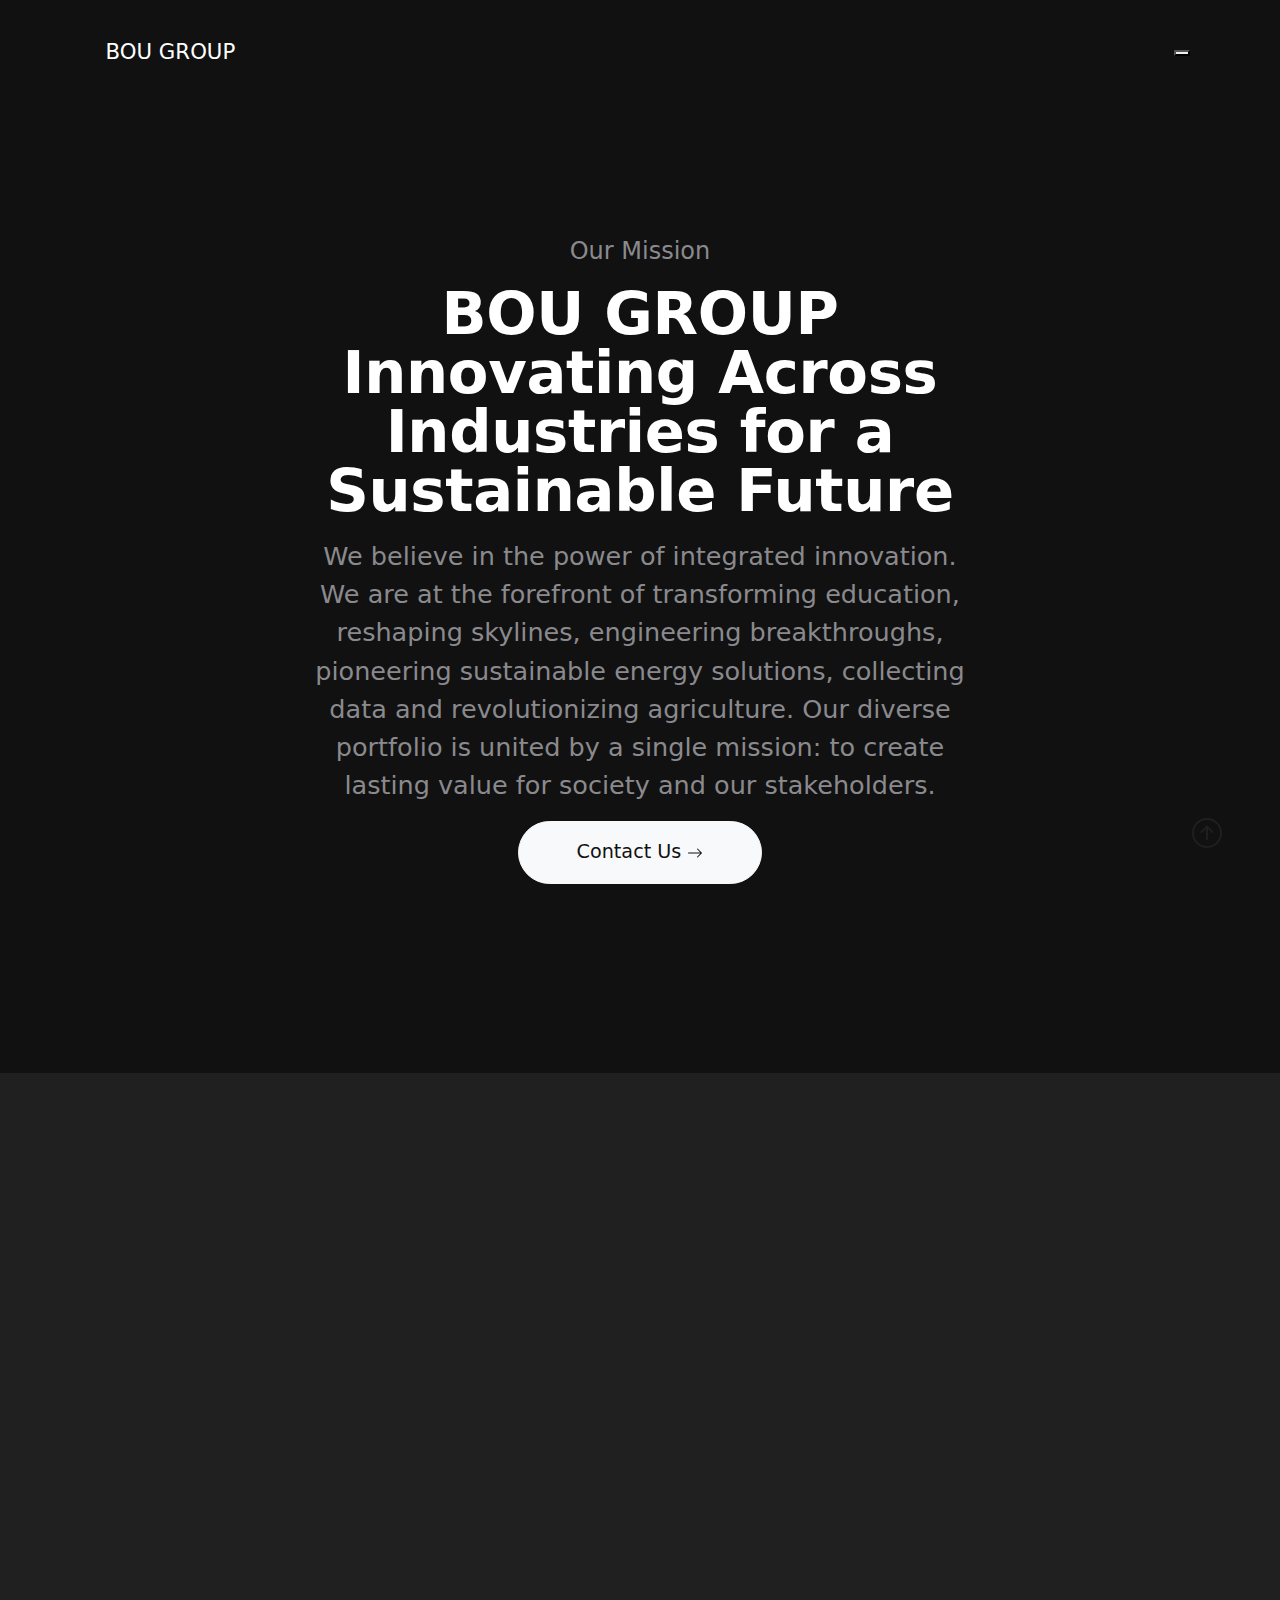
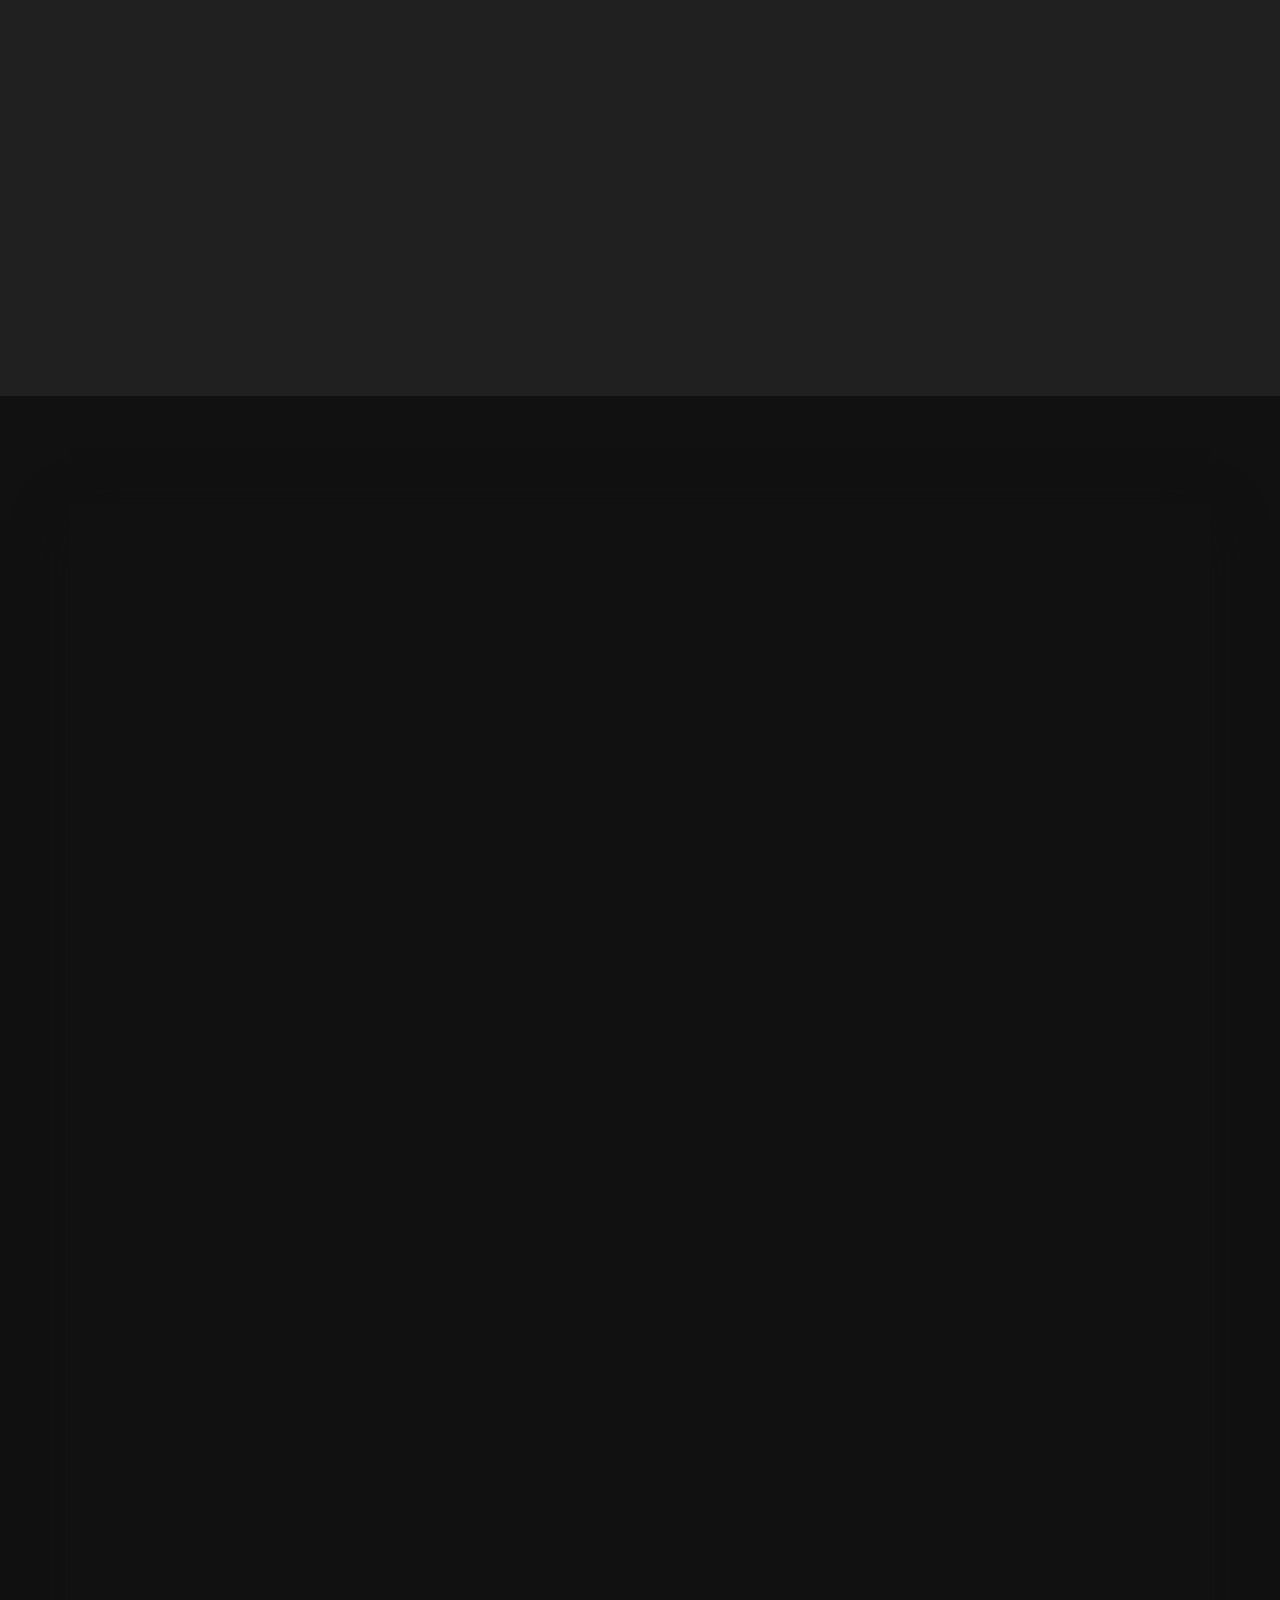
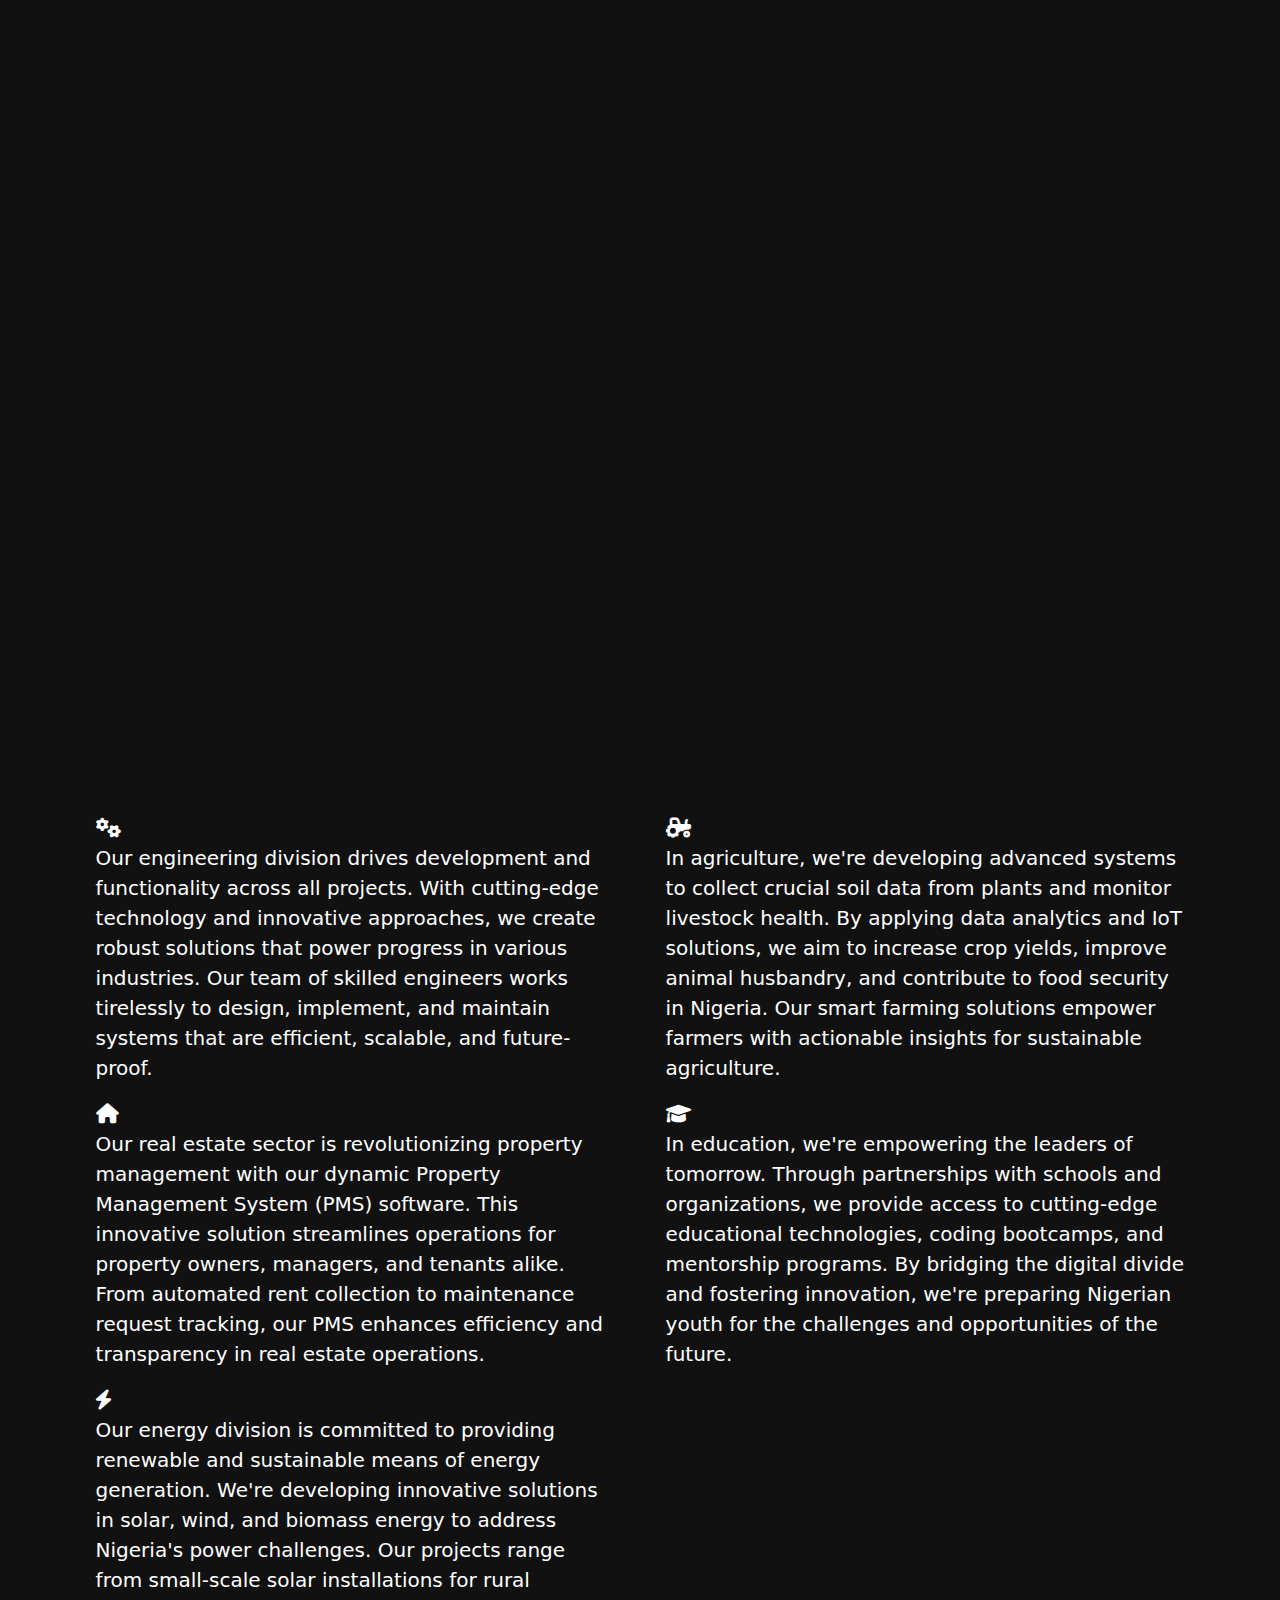
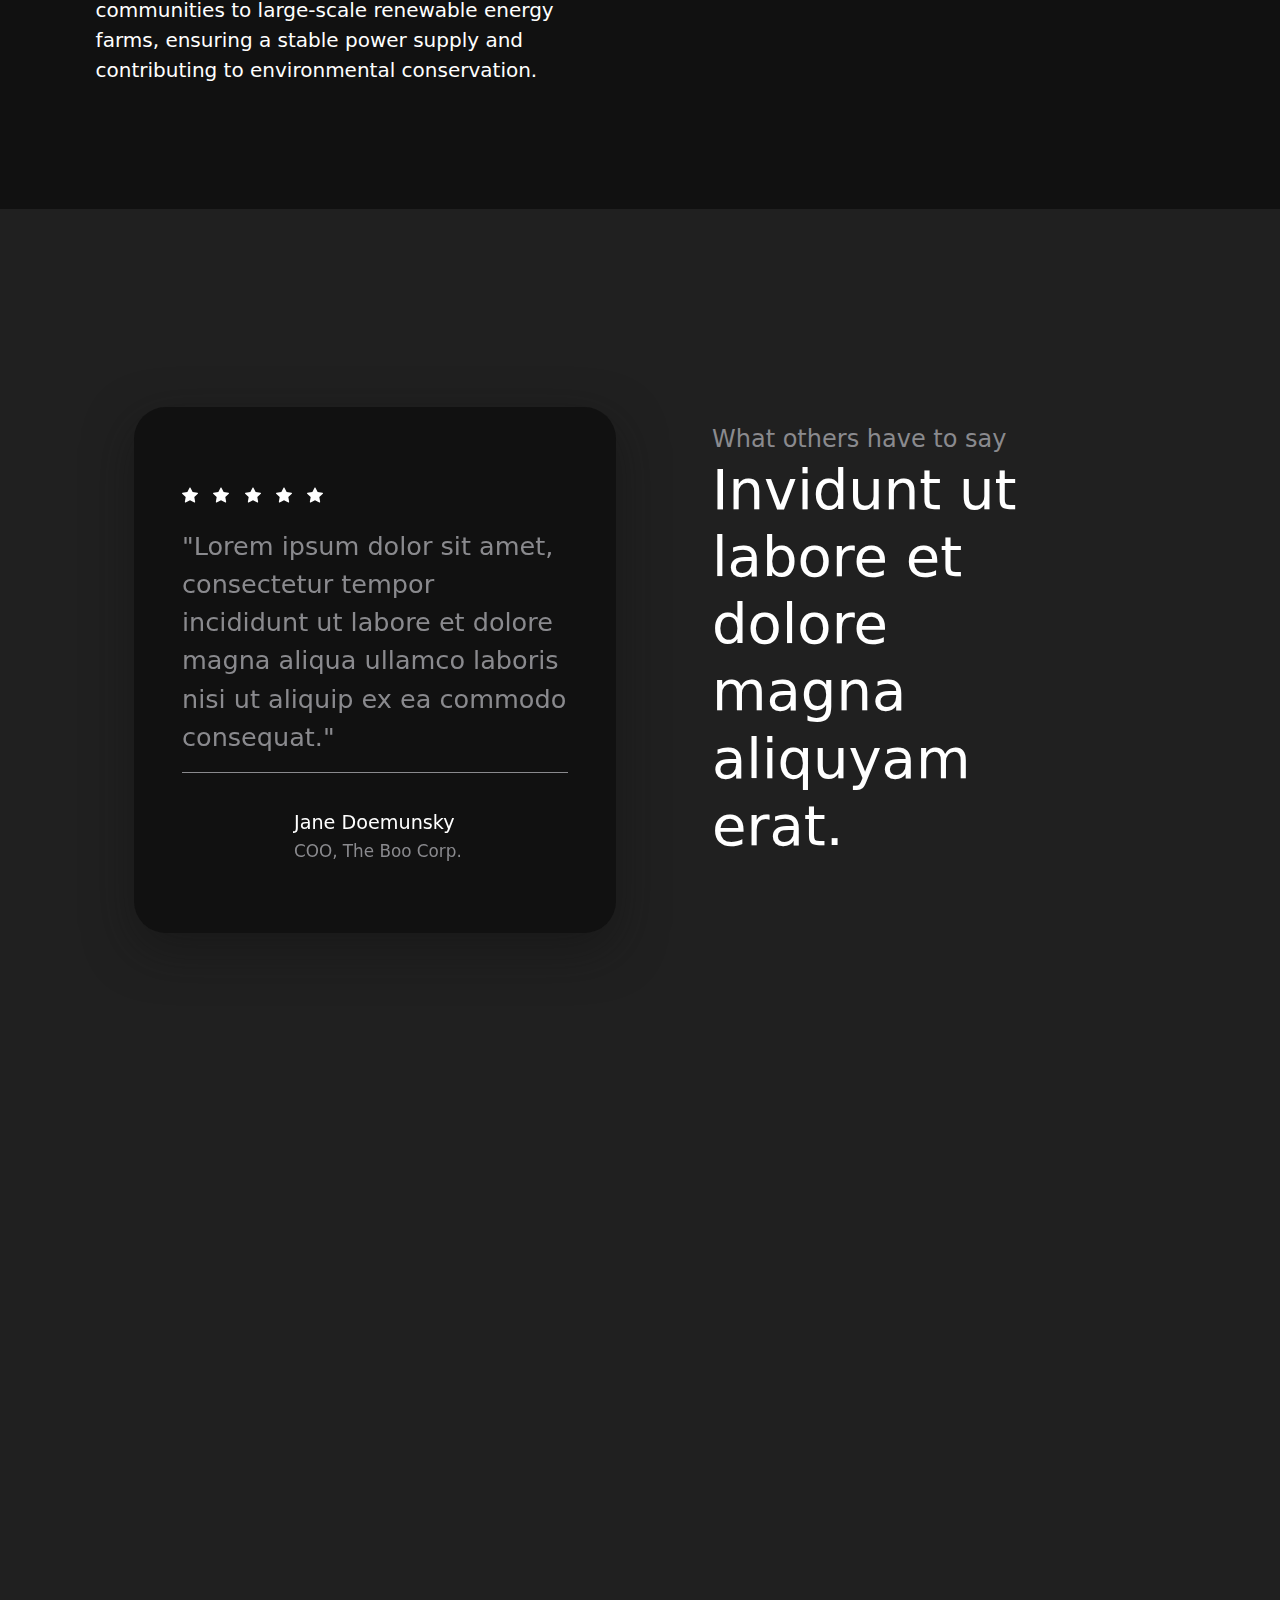
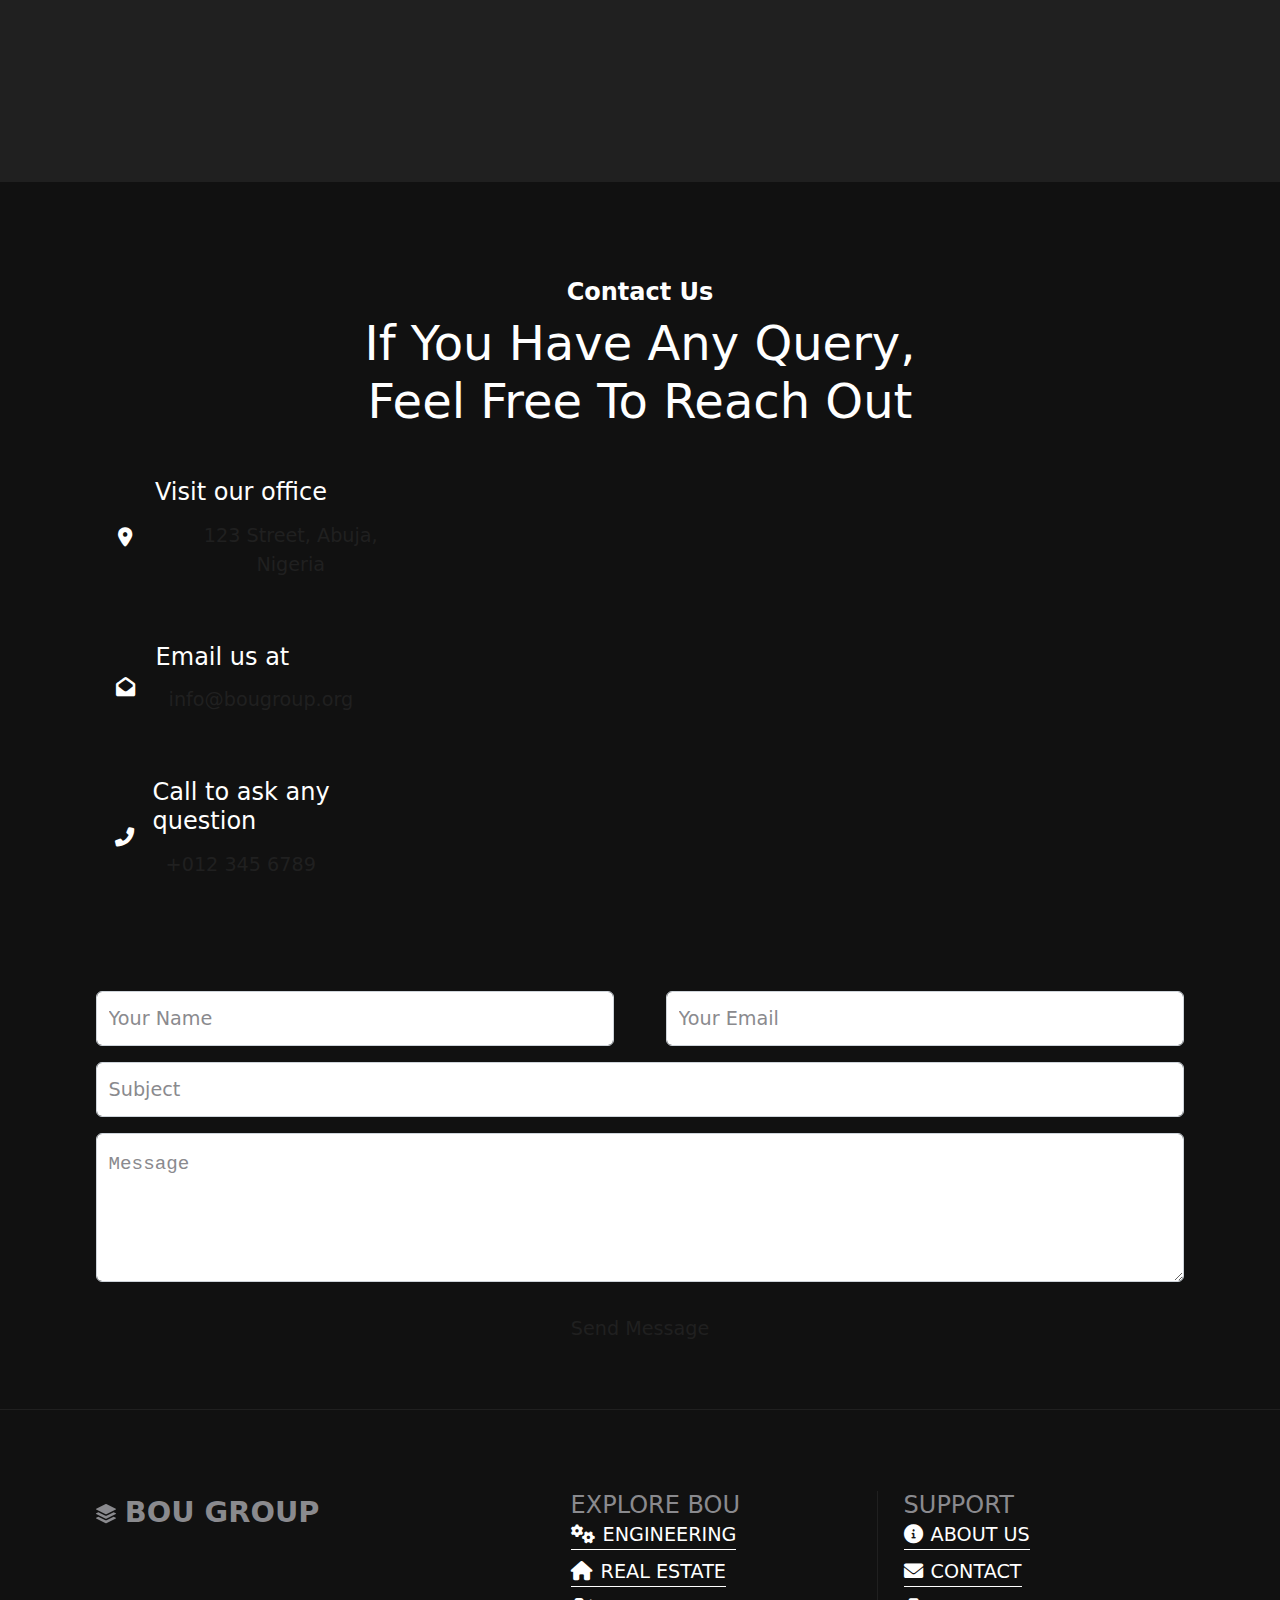
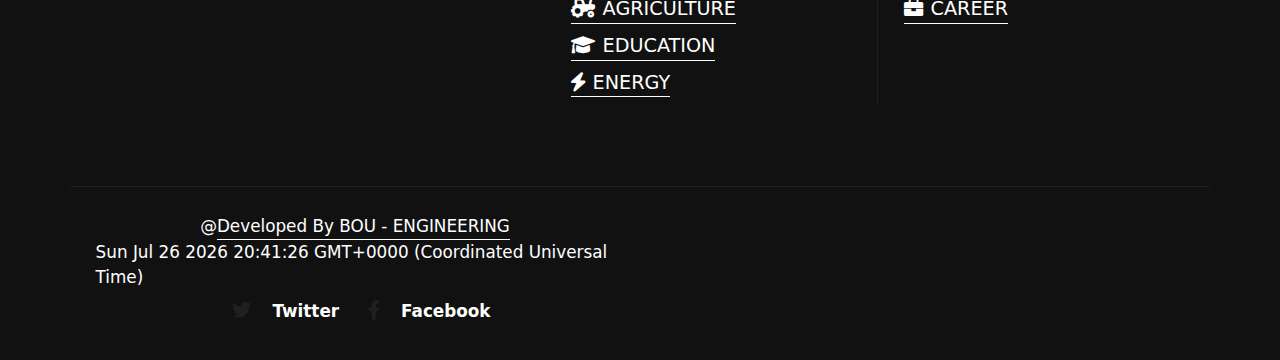
<file: index.html>
<!DOCTYPE html><html class="h-100" lang="en"><head>
  <meta charset="utf-8"/>
  <meta name="viewport" content="width=device-width,initial-scale=1,shrink-to-fit=no"/>
  <link rel="apple-touch-icon" sizes="180x180" href="assets/img/apple-touch-icon.png"/>
  <link rel="icon" type="image/png" sizes="32x32" href="assets/img/favicon-32x32.png"/>
  <link rel="icon" type="image/png" sizes="16x16" href="assets/img/favicon-16x16.png"/>
  <link rel="icon" type="image/png" sizes="96x96" href="assets/img/favicon.png"/>
  <meta name="HandheldFriendly" content="true"/>
  <title>BOU GROUP: African Leader in Innovation and Technology</title>
  <!-- Owl Carousel CSS -->

  <link rel="stylesheet" href="https://cdnjs.cloudflare.com/ajax/libs/font-awesome/6.0.0-beta3/css/all.min.css"/>
  <link rel="stylesheet" href="assets/css/vendor/theme.min.css"/>
  <link href="https://cdn.jsdelivr.net/npm/bootstrap@5.0.2/dist/css/bootstrap.min.css" rel="stylesheet" integrity="sha384-EVSTQN3/azprG1Anm3QDgpJLIm9Nao0Yz1ztcQTwFspd3yD65VohhpuuCOmLASjC" crossorigin="anonymous"/>
  
<link rel="stylesheet" href="assets/css/index.css"/>
  </head>

<body id="bougroup" class="bg-black text-white mt-0" data-bs-spy="scroll" data-bs-target="#navScroll">

<div id="app-info"></div>
<div class="page">

<nav id="navScroll" class="navbar navbar-expand-lg bg-body-tertiary navbar-dark bg-black fixed-top px-vw-5" aria-label="BOU-GROUP navbar">
  <div class="container-fluid nav-item">
    <!-- https://bernardiho10.github.io/bougroup/  BOU GROUP GIT PAGES -->
    <a class="navbar-brand nav-link active" href="">BOU GROUP</a>
    <button class="navbar-toggler collapsed" type="button" data-bs-toggle="collapse" data-bs-target="#navBou" aria-controls="navBou" aria-expanded="false" aria-label="Toggle navigation">
      <span class="navbar-toggler-icon"></span>
    </button>

    <div class="navbar-collapse collapse" id="navBou">
      <ul class="navbar-nav me-auto mb-2 mb-lg-0" style="margin-left: auto; margin-right: 0 !important;">
        <li class="nav-item">
          <a class="nav-link" href="https://bernardiho10.github.io/bou_engr/" aria-label="Engineering">ENGINEERING</a>
        </li>

        <li class="nav-item">
          <a class="nav-link" href="https://bernardiho10.github.io/bou_pms/" aria-label="Real Estate">REAL ESTATE</a>
        </li>

        <li class="nav-item">
          <a class="nav-link" href="https://bernardiho10.github.io/bou_agriculture/" aria-label="Agriculture">AGRICULTURE</a>
        </li>
        <li class="nav-item">
          <a class="nav-link" aria-current="page" href="https://bernardiho10.github.io/bou_edu/" aria-label="Education">EDUCATION</a>
        </li>
 
        <li class="nav-item">
          <a class="nav-link" href="https://bernardiho10.github.io/bou_energy/" aria-label="Energy">ENERGY</a>
        </li>
        
        <!-- <li class="nav-item dropdown">
          <a class="nav-link dropdown-toggle" href="#" data-bs-toggle="dropdown" aria-expanded="false">Dropdown</a>
          <ul class="dropdown-menu">
            <li><a class="dropdown-item" href="#">Action</a></li>
            <li><a class="dropdown-item" href="#">Another action</a></li>
            <li><a class="dropdown-item" href="#">Something else here</a></li>
          </ul>
        </li> -->
        
      </ul>
      <!-- For other sub navigations -->
      <!-- <form role="search">
        <input class="form-control" type="search" placeholder="Search" aria-label="Search">
      </form> -->
    </div>
  </div>
</nav>
<main>
      <div class="w-100 overflow-hidden position-relative bg-black text-white" data-aos="fade">
  <div class="position-absolute w-100 h-100 bg-black opacity-75 top-0 start-0"></div>
  <div class="container py-vh-4 position-relative mt-5 px-vw-5 text-center">
  <div class="row d-flex align-items-center justify-content-center py-vh-5">
    <div class="col-12 col-xl-10">
      <span class="h5 text-secondary text-uppercase">Our Mission</span>
      <h1 class="display-huge mt-3 mb-3 lh-1">BOU GROUP <br/>Innovating Across Industries for a Sustainable Future</h1>
    </div>
    <div class="col-12 col-xl-8">
      <p class="lead text-secondary">
        We believe in the power of integrated innovation. We are at the forefront of transforming education, reshaping skylines, engineering breakthroughs, pioneering sustainable energy solutions, collecting data and revolutionizing agriculture. Our diverse portfolio is united by a single mission: to create lasting value for society and our stakeholders.</p>
    </div>
    <div class="col-12 text-center">
      <a href="#contact" class="btn btn-xl btn-light">Contact Us
        <svg xmlns="http://www.w3.org/2000/svg" width="16" height="16" fill="currentColor" class="bi bi-arrow-right" viewBox="0 0 16 16">
  <path fill-rule="evenodd" d="M1 8a.5.5 0 0 1 .5-.5h11.793l-3.147-3.146a.5.5 0 0 1 .708-.708l4 4a.5.5 0 0 1 0 .708l-4 4a.5.5 0 0 1-.708-.708L13.293 8.5H1.5A.5.5 0 0 1 1 8z"></path>
</svg>
</a>
    </div>
  </div>
</div>

</div>

<div class="bg-dark py-vh-5">
  <div class="container">
    <div class="row d-flex align-items-center">
      <div class="col-12 col-lg-7 text-lg-end" data-aos="fade-right">
        <span class="h5 text-secondary">Highlights:</span>
        <h2 class="display-4">Empowering Minds, Shaping Futures</h2>
      </div>
      <div class="col-12 col-lg-5" data-aos="fade-left">
        <h3 class="pt-5">BOU Education Launches AI-Driven Learning Platform</h3>
        <p class="text-secondary">Lorem ipsum dolor sit amet, consetetur sadipscing elitr, sed diam nonumy eirmod tempor invidunt ut labore et dolore magna aliquyam erat, sed diam voluptua.<br/>
          <a href="#" class="link-fancy link-fancy-light me-2">Tell me more</a>
          <svg xmlns="http://www.w3.org/2000/svg" width="24" height="24" fill="currentColor" class="bi bi-arrow-right-circle" viewBox="0 0 16 16">
  <path fill-rule="evenodd" d="M1 8a7 7 0 1 0 14 0A7 7 0 0 0 1 8zm15 0A8 8 0 1 1 0 8a8 8 0 0 1 16 0zM4.5 7.5a.5.5 0 0 0 0 1h5.793l-2.147 2.146a.5.5 0 0 0 .708.708l3-3a.5.5 0 0 0 0-.708l-3-3a.5.5 0 1 0-.708.708L10.293 7.5H4.5z"></path>
</svg>
</p>
        <h3 class="border-top border-secondary pt-5 mt-5">BOU Properties Unveils Carbon-Neutral Skyscraper in Singapore</h3>
        <p class="text-secondary">Lorem ipsum dolor sit amet, consetetur sadipscing elitr, sed diam nonumy eirmod tempor invidunt ut labore et dolore magna aliquyam erat, sed diam voluptua.<br/>
          <a href="#" class="link-fancy link-fancy-light me-2">Tell me more</a>
          <svg xmlns="http://www.w3.org/2000/svg" width="24" height="24" fill="currentColor" class="bi bi-arrow-right-circle" viewBox="0 0 16 16">
  <path fill-rule="evenodd" d="M1 8a7 7 0 1 0 14 0A7 7 0 0 0 1 8zm15 0A8 8 0 1 1 0 8a8 8 0 0 1 16 0zM4.5 7.5a.5.5 0 0 0 0 1h5.793l-2.147 2.146a.5.5 0 0 0 .708.708l3-3a.5.5 0 0 0 0-.708l-3-3a.5.5 0 1 0-.708.708L10.293 7.5H4.5z"></path>
</svg>
</p>
      </div>
    </div>
  </div>
</div>

<div class="bg-black py-vh-5">
  <div class="container bg-black rounded-2 shadow">

    <!-- STAR OF DAVID STARTS -->

    <div class="container">
      <div class="star-container">
        <div class="row row-cols-1 row-cols-md-2 row-cols-lg-3 g-4">
          <!-- Real Estate Card -->
          <div class="col" data-aos="zoom-in-up">
            <div class="card bg-transparent h-100">
              <div class="bg-dark shadow rounded-1 p-0 d-flex flex-column h-100">
                <div class="card-img-top" style="height: 200px; overflow: hidden;">
                  <img src="assets/img/property.jpg" alt="abstract image" class="img-fluid w-100 h-100 object-fit-cover" loading="lazy"/>
                </div>
                <div class="p-5 d-flex flex-column flex-grow-1">
                  <h2>REAL ESTATE</h2>
                  <p class="pb-1 text-secondary flex-grow-1">Lorem ipsum dolor sit amet, consetetur sadipscing elitr, sed diam nonumy eirmod tempor invidunt ut labore et dolore magna aliquyam erat.</p>
                   
                  <!-- Footer -->
                  <div class="accordion-footer mt-3 d-flex justify-content-between align-items-center">
                    <a href="property.html" class="link-fancy link-fancy-light">Learn More About Our Services</a>
                    <svg xmlns="http://www.w3.org/2000/svg" width="24" height="24" fill="currentColor" class="bi bi-arrow-right-circle" viewBox="0 0 16 16">
                      <path fill-rule="evenodd" d="M1 8a7 7 0 1 0 14 0A7 7 0 0 0 1 8zm15 0A8 8 0 1 1 0 8a8 8 0 0 1 16 0zM4.5 7.5a.5.5 0 0 0 0 1h5.793l-2.147 2.146a.5.5 0 0 0 .708.708l3-3a.5.5 0 0 0 0-.708l-3-3a.5.5 0 1 0-.708.708L10.293 7.5H4.5z"></path>
                    </svg>
                  </div>
                </div>
              </div>
            </div>
          </div>
          
          <!-- Engineering Card -->
          <div class="col" data-aos="zoom-in-up">
            <div class="card bg-transparent h-100">
              <div class="bg-dark shadow rounded-2 p-0 d-flex flex-column h-100">
                <div class="card-img-top" style="height: 200px; overflow: hidden;">
                  <img src="assets/img/engineering.jpg" alt="abstract image" class="img-fluid w-100 h-100 object-fit-cover" loading="lazy"/>
                </div>
                <div class="p-5 d-flex flex-column flex-grow-1">
                  <h2>ENGINEERING</h2>
                  <p class="pb-4 text-secondary flex-grow-1">Lorem ipsum dolor sit amet, consetetur sadipscing elitr, sed diam nonumy eirmod tempor invidunt ut labore et dolore magna aliquyam erat.</p>
                  
                  <!-- Footer -->
                  <div class="accordion-footer mt-3 d-flex justify-content-between align-items-center">
                    <a href="engineering.html" class="link-fancy link-fancy-light">Learn More About Our Services</a>
                    <svg xmlns="http://www.w3.org/2000/svg" width="24" height="24" fill="currentColor" class="bi bi-arrow-right-circle" viewBox="0 0 16 16">
                      <path fill-rule="evenodd" d="M1 8a7 7 0 1 0 14 0A7 7 0 0 0 1 8zm15 0A8 8 0 1 1 0 8a8 8 0 0 1 16 0zM4.5 7.5a.5.5 0 0 0 0 1h5.793l-2.147 2.146a.5.5 0 0 0 .708.708l3-3a.5.5 0 0 0 0-.708l-3-3a.5.5 0 1 0-.708.708L10.293 7.5H4.5z"></path>
                    </svg>
                  </div>
                </div>
              </div>
            </div>
          </div>
    
          <!-- Agriculture Card -->
          <div class="col" data-aos="zoom-in-up">
            <div class="card bg-transparent h-100">
              <div class="bg-dark shadow rounded-2 p-0 d-flex flex-column h-100">
                <div class="card-img-top" style="height: 200px; overflow: hidden;">
                  <img src="assets/img/agric.jpg" alt="abstract image" class="img-fluid w-100 h-100 object-fit-cover" loading="lazy"/>
                </div>
                <div class="p-5 d-flex flex-column flex-grow-1">
                  <h2>AGRICULTURE</h2>
                  <p class="pb-4 text-secondary flex-grow-1">Lorem ipsum dolor sit amet, consetetur sadipscing elitr, sed diam nonumy eirmod tempor invidunt ut labore et dolore magna aliquyam erat.</p>
                  <!-- Footer -->
                  <div class="accordion-footer mt-3 d-flex justify-content-between align-items-center">
                    <a href="agriculture.html" class="link-fancy link-fancy-light">Learn More About Our Services</a>
                    <svg xmlns="http://www.w3.org/2000/svg" width="24" height="24" fill="currentColor" class="bi bi-arrow-right-circle" viewBox="0 0 16 16">
                      <path fill-rule="evenodd" d="M1 8a7 7 0 1 0 14 0A7 7 0 0 0 1 8zm15 0A8 8 0 1 1 0 8a8 8 0 0 1 16 0zM4.5 7.5a.5.5 0 0 0 0 1h5.793l-2.147 2.146a.5.5 0 0 0 .708.708l3-3a.5.5 0 0 0 0-.708l-3-3a.5.5 0 1 0-.708.708L10.293 7.5H4.5z"></path>
                    </svg>
                  </div>
                </div>
              </div>
            </div>
          </div>
          
          <!-- Education Card -->
          <div class="col" data-aos="zoom-in-up">
            <div class="card bg-transparent h-100">
              <div class="bg-dark shadow rounded-2 p-0 d-flex flex-column h-100">
                <div class="card-img-top" style="height: 200px; overflow: hidden;">
                  <img src="assets/img/education.jpg" alt="abstract image" class="img-fluid w-100 h-100 object-fit-cover" loading="lazy"/>
                </div>
                <div class="p-5 d-flex flex-column flex-grow-1">
                  <h2>EDUCATION</h2>
                  <p class="pb-4 text-secondary flex-grow-1">Lorem ipsum dolor sit amet, consetetur sadipscing elitr, sed diam nonumy eirmod tempor invidunt ut labore et dolore magna aliquyam erat.</p>
    
                  <!-- Footer -->
                  <div class="accordion-footer mt-3 d-flex justify-content-between align-items-center">
                    <a href="education.html" class="link-fancy link-fancy-light">Learn More About Our Services</a>
                    <svg xmlns="http://www.w3.org/2000/svg" width="24" height="24" fill="currentColor" class="bi bi-arrow-right-circle" viewBox="0 0 16 16">
                      <path fill-rule="evenodd" d="M1 8a7 7 0 1 0 14 0A7 7 0 0 0 1 8zm15 0A8 8 0 1 1 0 8a8 8 0 0 1 16 0zM4.5 7.5a.5.5 0 0 0 0 1h5.793l-2.147 2.146a.5.5 0 0 0 .708.708l3-3a.5.5 0 0 0 0-.708l-3-3a.5.5 0 1 0-.708.708L10.293 7.5H4.5z"></path>
                    </svg>
                  </div>
                </div>
              </div>
            </div>
          </div>
    
          <!-- Energy Card -->
          <div class="col" data-aos="zoom-in-up">
            <div class="card bg-transparent h-100">
              <div class="bg-dark shadow rounded-2 p-0 d-flex flex-column h-100">
                <div class="card-img-top" style="height: 200px; overflow: hidden;">
                  <img src="assets/img/energy.jpg" alt="abstract image" class="img-fluid w-100 h-100 object-fit-cover" loading="lazy"/>
                </div>
                <div class="p-5 d-flex flex-column flex-grow-1">
                  <h2>ENERGY</h2>
                  <p class="pb-4 text-secondary flex-grow-1">Lorem ipsum dolor sit amet, consetetur sadipscing elitr, sed diam nonumy eirmod tempor invidunt ut labore et dolore magna aliquyam erat.</p>
                  
                  <!-- Footer -->
                  <div class="accordion-footer mt-3 d-flex justify-content-between align-items-center">
                    <a href="energy.html" class="link-fancy link-fancy-light">Learn More About Our Services</a>
                    <svg xmlns="http://www.w3.org/2000/svg" width="24" height="24" fill="currentColor" class="bi bi-arrow-right-circle" viewBox="0 0 16 16">
                      <path fill-rule="evenodd" d="M1 8a7 7 0 1 0 14 0A7 7 0 0 0 1 8zm15 0A8 8 0 1 1 0 8a8 8 0 0 1 16 0zM4.5 7.5a.5.5 0 0 0 0 1h5.793l-2.147 2.146a.5.5 0 0 0 .708.708l3-3a.5.5 0 0 0 0-.708l-3-3a.5.5 0 1 0-.708.708L10.293 7.5H4.5z"></path>
                    </svg>
                  </div>
                </div>
              </div>
            </div>
          </div>
        </div>
      </div>
    </div>
    
    <!-- STAR OF DAVIDS ENDS -->

</div>

</div>


<div class="container bg-black py-vh-5">
  <h2 class="text-center text-white mb-5" data-aos="fade-up">
    Innovating Across Industries: Our Multifaceted Approach
  </h2>
  <div class="row">
    <div class="col-lg-6 col-md-12 branch-summary">
      <i class="fas fa-cogs text-white me-2"></i>
        <p>Our engineering division drives development and functionality across all projects. With cutting-edge technology and innovative approaches, we create robust solutions that power progress in various industries. Our team of skilled engineers works tirelessly to design, implement, and maintain systems that are efficient, scalable, and future-proof.</p>
    </div>
    <div class="col-lg-6 col-md-12 branch-summary">
      <i class="fas fa-tractor text-white me-2"></i>
        <p>In agriculture, we&#39;re developing advanced systems to collect crucial soil data from plants and monitor livestock health. By applying data analytics and IoT solutions, we aim to increase crop yields, improve animal husbandry, and contribute to food security in Nigeria. Our smart farming solutions empower farmers with actionable insights for sustainable agriculture.</p>
    </div>
</div>
<div class="row">
    <div class="col-lg-6 col-md-12 branch-summary">
      <i class="fas fa-home text-white me-2"></i>
        <p>Our real estate sector is revolutionizing property management with our dynamic Property Management System (PMS) software. This innovative solution streamlines operations for property owners, managers, and tenants alike. From automated rent collection to maintenance request tracking, our PMS enhances efficiency and transparency in real estate operations.</p>
    </div>
    <div class="col-lg-6 col-md-12 branch-summary">
      <i class="fas fa-graduation-cap text-white me-2"></i>
        <p>In education, we&#39;re empowering the leaders of tomorrow. Through partnerships with schools and organizations, we provide access to cutting-edge educational technologies, coding bootcamps, and mentorship programs. By bridging the digital divide and fostering innovation, we&#39;re preparing Nigerian youth for the challenges and opportunities of the future.</p>
    </div>
</div>
<div class="row">
    <div class="col-lg-6 col-md-12 branch-summary">
      <i class="fas fa-bolt text-white me-2"></i>
        <p>Our energy division is committed to providing renewable and sustainable means of energy generation. We&#39;re developing innovative solutions in solar, wind, and biomass energy to address Nigeria&#39;s power challenges. Our projects range from small-scale solar installations for rural communities to large-scale renewable energy farms, ensuring a stable power supply and contributing to environmental conservation.</p>
    </div>
</div>
</div>

<div class="bg-dark py-vh-5">
  <div class="container px-vw-5">
    <div class="row d-flex gx-5 align-items-center">
      <div class="col-12 col-lg-6">
        <div class="rounded-5 bg-black p-5 shadow aos-init aos-animate" data-aos="zoom-in-right">
          <div class="fs-1">
            <svg xmlns="http://www.w3.org/2000/svg" width="16" height="16" fill="currentColor" class="bi bi-star-fill" viewBox="0 0 16 16">
              <path d="M3.612 15.443c-.386.198-.824-.149-.746-.592l.83-4.73L.173 6.765c-.329-.314-.158-.888.283-.95l4.898-.696L7.538.792c.197-.39.73-.39.927 0l2.184 4.327 4.898.696c.441.062.612.636.282.95l-3.522 3.356.83 4.73c.078.443-.36.79-.746.592L8 13.187l-4.389 2.256z"></path>
            </svg>


            <svg xmlns="http://www.w3.org/2000/svg" width="16" height="16" fill="currentColor" class="bi bi-star-fill" viewBox="0 0 16 16">
              <path d="M3.612 15.443c-.386.198-.824-.149-.746-.592l.83-4.73L.173 6.765c-.329-.314-.158-.888.283-.95l4.898-.696L7.538.792c.197-.39.73-.39.927 0l2.184 4.327 4.898.696c.441.062.612.636.282.95l-3.522 3.356.83 4.73c.078.443-.36.79-.746.592L8 13.187l-4.389 2.256z"></path>
            </svg>


            <svg xmlns="http://www.w3.org/2000/svg" width="16" height="16" fill="currentColor" class="bi bi-star-fill" viewBox="0 0 16 16">
              <path d="M3.612 15.443c-.386.198-.824-.149-.746-.592l.83-4.73L.173 6.765c-.329-.314-.158-.888.283-.95l4.898-.696L7.538.792c.197-.39.73-.39.927 0l2.184 4.327 4.898.696c.441.062.612.636.282.95l-3.522 3.356.83 4.73c.078.443-.36.79-.746.592L8 13.187l-4.389 2.256z"></path>
            </svg>


            <svg xmlns="http://www.w3.org/2000/svg" width="16" height="16" fill="currentColor" class="bi bi-star-fill" viewBox="0 0 16 16">
              <path d="M3.612 15.443c-.386.198-.824-.149-.746-.592l.83-4.73L.173 6.765c-.329-.314-.158-.888.283-.95l4.898-.696L7.538.792c.197-.39.73-.39.927 0l2.184 4.327 4.898.696c.441.062.612.636.282.95l-3.522 3.356.83 4.73c.078.443-.36.79-.746.592L8 13.187l-4.389 2.256z"></path>
            </svg>


            <svg xmlns="http://www.w3.org/2000/svg" width="16" height="16" fill="currentColor" class="bi bi-star-fill" viewBox="0 0 16 16">
              <path d="M3.612 15.443c-.386.198-.824-.149-.746-.592l.83-4.73L.173 6.765c-.329-.314-.158-.888.283-.95l4.898-.696L7.538.792c.197-.39.73-.39.927 0l2.184 4.327 4.898.696c.441.062.612.636.282.95l-3.522 3.356.83 4.73c.078.443-.36.79-.746.592L8 13.187l-4.389 2.256z"></path>
            </svg>


          </div>
          <p class="text-secondary lead">&#34;Lorem ipsum dolor sit amet, consectetur tempor incididunt ut labore et
            dolore magna aliqua ullamco laboris nisi ut aliquip ex ea commodo consequat.&#34;</p>
          <div class="d-flex justify-content-start align-items-center border-top border-secondary pt-3">
            <img src="img/webp/person14.webp" width="96" height="96" class="rounded-circle me-3 aos-init" alt="a nice person" data-aos="fade" loading="lazy"/>
            <div>
              <span class="h6 fw-5">Jane Doemunsky</span><br/>
              <small class="text-secondary">COO, The Boo Corp.</small>
            </div>
          </div>
        </div>
        <div class="rounded-5 bg-black p-5 shadow mt-5 aos-init" data-aos="zoom-in-right">
          <div class="fs-1">
            <svg xmlns="http://www.w3.org/2000/svg" width="16" height="16" fill="currentColor" class="bi bi-star-fill" viewBox="0 0 16 16">
              <path d="M3.612 15.443c-.386.198-.824-.149-.746-.592l.83-4.73L.173 6.765c-.329-.314-.158-.888.283-.95l4.898-.696L7.538.792c.197-.39.73-.39.927 0l2.184 4.327 4.898.696c.441.062.612.636.282.95l-3.522 3.356.83 4.73c.078.443-.36.79-.746.592L8 13.187l-4.389 2.256z"></path>
            </svg>


            <svg xmlns="http://www.w3.org/2000/svg" width="16" height="16" fill="currentColor" class="bi bi-star-fill" viewBox="0 0 16 16">
              <path d="M3.612 15.443c-.386.198-.824-.149-.746-.592l.83-4.73L.173 6.765c-.329-.314-.158-.888.283-.95l4.898-.696L7.538.792c.197-.39.73-.39.927 0l2.184 4.327 4.898.696c.441.062.612.636.282.95l-3.522 3.356.83 4.73c.078.443-.36.79-.746.592L8 13.187l-4.389 2.256z"></path>
            </svg>


            <svg xmlns="http://www.w3.org/2000/svg" width="16" height="16" fill="currentColor" class="bi bi-star-fill" viewBox="0 0 16 16">
              <path d="M3.612 15.443c-.386.198-.824-.149-.746-.592l.83-4.73L.173 6.765c-.329-.314-.158-.888.283-.95l4.898-.696L7.538.792c.197-.39.73-.39.927 0l2.184 4.327 4.898.696c.441.062.612.636.282.95l-3.522 3.356.83 4.73c.078.443-.36.79-.746.592L8 13.187l-4.389 2.256z"></path>
            </svg>


            <svg xmlns="http://www.w3.org/2000/svg" width="16" height="16" fill="currentColor" class="bi bi-star-fill" viewBox="0 0 16 16">
              <path d="M3.612 15.443c-.386.198-.824-.149-.746-.592l.83-4.73L.173 6.765c-.329-.314-.158-.888.283-.95l4.898-.696L7.538.792c.197-.39.73-.39.927 0l2.184 4.327 4.898.696c.441.062.612.636.282.95l-3.522 3.356.83 4.73c.078.443-.36.79-.746.592L8 13.187l-4.389 2.256z"></path>
            </svg>


            <svg xmlns="http://www.w3.org/2000/svg" width="16" height="16" fill="currentColor" class="bi bi-star-half" viewBox="0 0 16 16">
              <path d="M5.354 5.119 7.538.792A.516.516 0 0 1 8 .5c.183 0 .366.097.465.292l2.184 4.327 4.898.696A.537.537 0 0 1 16 6.32a.548.548 0 0 1-.17.445l-3.523 3.356.83 4.73c.078.443-.36.79-.746.592L8 13.187l-4.389 2.256a.52.52 0 0 1-.146.05c-.342.06-.668-.254-.6-.642l.83-4.73L.173 6.765a.55.55 0 0 1-.172-.403.58.58 0 0 1 .085-.302.513.513 0 0 1 .37-.245l4.898-.696zM8 12.027a.5.5 0 0 1 .232.056l3.686 1.894-.694-3.957a.565.565 0 0 1 .162-.505l2.907-2.77-4.052-.576a.525.525 0 0 1-.393-.288L8.001 2.223 8 2.226v9.8z"></path>
            </svg>

          </div>
          <p class="text-secondary lead">&#34;Lorem ipsum dolor sit amet, consectetur tempor incididunt ut labore et
            dolore magna aliqua. Ut enim ad minim veniam. quis nostrud exercitation ullamco laboris nisi ut aliquip
            ex ea commodo consequat.&#34;</p>
          <div class="d-flex justify-content-start align-items-center border-top border-secondary pt-3">
            <img src="img/webp/person13.webp" width="96" height="96" class="rounded-circle me-3 aos-init" alt="a nice person" data-aos="fade" loading="lazy"/>
            <div>
              <span class="h6 fw-5">Jane Doemunsky</span><br/>
              <small class="text-secondary">COO, The Boo Corp.</small>
            </div>
          </div>
        </div>

      </div>
      <div class="col-12 col-lg-6 py-vh-5">
        <div class="p-5 pt-0 aos-init aos-animate" data-aos="fade">
          <span class="h5 text-secondary fw-lighter">What others have to say</span>
          <h2 class="display-4">Invidunt ut labore et dolore magna aliquyam erat.</h2>
        </div>
        <div class="rounded-5 bg-black p-5 shadow mt-5 gradient aos-init" data-aos="zoom-in-left">
          <div class="fs-1">
            <svg xmlns="http://www.w3.org/2000/svg" width="16" height="16" fill="currentColor" class="bi bi-star-fill" viewBox="0 0 16 16">
              <path d="M3.612 15.443c-.386.198-.824-.149-.746-.592l.83-4.73L.173 6.765c-.329-.314-.158-.888.283-.95l4.898-.696L7.538.792c.197-.39.73-.39.927 0l2.184 4.327 4.898.696c.441.062.612.636.282.95l-3.522 3.356.83 4.73c.078.443-.36.79-.746.592L8 13.187l-4.389 2.256z"></path>
            </svg>


            <svg xmlns="http://www.w3.org/2000/svg" width="16" height="16" fill="currentColor" class="bi bi-star-fill" viewBox="0 0 16 16">
              <path d="M3.612 15.443c-.386.198-.824-.149-.746-.592l.83-4.73L.173 6.765c-.329-.314-.158-.888.283-.95l4.898-.696L7.538.792c.197-.39.73-.39.927 0l2.184 4.327 4.898.696c.441.062.612.636.282.95l-3.522 3.356.83 4.73c.078.443-.36.79-.746.592L8 13.187l-4.389 2.256z"></path>
            </svg>


            <svg xmlns="http://www.w3.org/2000/svg" width="16" height="16" fill="currentColor" class="bi bi-star-fill" viewBox="0 0 16 16">
              <path d="M3.612 15.443c-.386.198-.824-.149-.746-.592l.83-4.73L.173 6.765c-.329-.314-.158-.888.283-.95l4.898-.696L7.538.792c.197-.39.73-.39.927 0l2.184 4.327 4.898.696c.441.062.612.636.282.95l-3.522 3.356.83 4.73c.078.443-.36.79-.746.592L8 13.187l-4.389 2.256z"></path>
            </svg>


            <svg xmlns="http://www.w3.org/2000/svg" width="16" height="16" fill="currentColor" class="bi bi-star-fill" viewBox="0 0 16 16">
              <path d="M3.612 15.443c-.386.198-.824-.149-.746-.592l.83-4.73L.173 6.765c-.329-.314-.158-.888.283-.95l4.898-.696L7.538.792c.197-.39.73-.39.927 0l2.184 4.327 4.898.696c.441.062.612.636.282.95l-3.522 3.356.83 4.73c.078.443-.36.79-.746.592L8 13.187l-4.389 2.256z"></path>
            </svg>


            <svg xmlns="http://www.w3.org/2000/svg" width="16" height="16" fill="currentColor" class="bi bi-star-fill" viewBox="0 0 16 16">
              <path d="M3.612 15.443c-.386.198-.824-.149-.746-.592l.83-4.73L.173 6.765c-.329-.314-.158-.888.283-.95l4.898-.696L7.538.792c.197-.39.73-.39.927 0l2.184 4.327 4.898.696c.441.062.612.636.282.95l-3.522 3.356.83 4.73c.078.443-.36.79-.746.592L8 13.187l-4.389 2.256z"></path>
            </svg>


          </div>
          <p class="lead">&#34;Consectetur adipisicing elit, sed do eiusmod tempor incididunt ut labore et dolore magna
            aliqua. Ut enim ad minim veniam, quis nostrud exercitation ullamco laboris nisi ut aliquip ex ea commodo
            consequat.&#34;</p>
          <div class="d-flex justify-content-start align-items-center border-top pt-3">
            <img src="img/webp/person16.webp" width="96" height="96" class="rounded-circle me-3 aos-init" alt="a nice person" data-aos="fade" loading="lazy"/>
            <div>
              <span class="h6 fw-5">Jane Doemunsky</span><br/>
              <small>COO, The Boo Corp.</small>
            </div>
          </div>
        </div>
      </div>
    </div>
  </div>

</div>

</main>


<!-- CONTACT STARTS -->


<div class="container py-5">
	<div class="section-title text-center position-relative pb-3 mb-5 mx-auto" style="max-width: 600px;">
		<h5 id="contact" class="fw-bold text-uppercase mt-5">Contact Us</h5>
		<h1 class="mb-0">If You Have Any Query, Feel Free To Reach Out</h1>
	</div>
	
	<div class="row g-5">
		<div class="col-lg-4">
			<div class="d-flex align-items-center wow mb-5 fadeIn" data-wow-delay="0.8s" style="visibility: visible; animation-delay: 0.8s; animation-name: fadeIn;">
				<div class="bg-white d-flex align-items-center justify-content-center rounded" style="width: 60px; height: 60px;">
					<i class="fa fa-map-marker-alt text-dark"></i>
				</div>
				<div class="ps-4">
					<h5 class="mb-2">Visit our office</h5>
					<h4 class="text-white mb-0"><a href="#" class="btn btn-dark">123 Street, Abuja, Nigeria</a></h4>
				</div>
			</div>
			<div class="d-flex align-items-center wow mb-5 fadeIn" data-wow-delay="0.4s" style="visibility: visible; animation-delay: 0.4s; animation-name: fadeIn;">
				<div class="bg-white d-flex align-items-center justify-content-center rounded" style="width: 60px; height: 60px;">
					<i class="fa fa-envelope-open text-dark"></i>
				</div>
				<div class="ps-4">
					<h5 class="mb-2">Email us at</h5>
					<h4 class="text-white mb-0"><a href="mailto:info@bougroup.org" class="btn btn-dark">info@bougroup.org</a></h4>
				</div>
			</div>
			<div class="d-flex align-items-center wow mb-5 fadeIn" data-wow-delay="0.1s" style="visibility: visible; animation-delay: 0.1s; animation-name: fadeIn;">
				<div class="bg-white d-flex align-items-center justify-content-center rounded" style="width: 60px; height: 60px;">
					<i class="fa fa-phone-alt text-dark"></i>
				</div>
				<div class="ps-4">
					<h5 class="mb-2">Call to ask any question</h5>
					<h4 class="text-white mb-0"><a href="tel:+1234567890" class="btn btn-dark">+012 345 6789</a></h4>
				</div>
			</div>
		</div>
		<div class="col-lg-8 justify-content-center wow slideInUp" data-wow-delay="0.3s" style="visibility: visible; animation-delay: 0.3s; animation-name: slideInUp;">
			<form>
				<div class="row g-3">
					<div class="col-md-6">
						<input type="text" class="form-control border-0 bg-light px-4" placeholder="Your Name" style="height: 55px;"/>
					</div>
					<div class="col-md-6">
						<input type="email" class="form-control border-0 bg-light px-4" placeholder="Your Email" style="height: 55px;"/>
					</div>
					<div class="col-12">
						<input type="text" class="form-control border-0 bg-light px-4" placeholder="Subject" style="height: 55px;"/>
					</div>
					<div class="col-12">
						<textarea class="form-control border-0 bg-light px-4 py-3" rows="4" placeholder="Message"></textarea>
					</div>
					<div class="col-12">
						<button class="border btn btn-dark w-100 py-3" type="submit">Send Message</button>
					</div>
				</div>
			</form>
		</div>
		
	</div>
</div>


<!-- CONTACTS ENDS -->

	
  <!-- FOOTER STARTS -->

<footer class="bg-black border-top border-dark">
  <div class="container py-vh-4 p-3 text-secondary">
    <div class="row">
      <div class="col-12 col-lg-5 text-center text-lg-start">
            <a class="navbar-brand pe-md-4 fs-4 col-12 col-md-auto text-center" href="index.html">
  <svg xmlns="http://www.w3.org/2000/svg" width="20" height="20" fill="currentColor" class="bi bi-stack" viewBox="0 0 16 16">
    <path d="m14.12 10.163 1.715.858c.22.11.22.424 0 .534L8.267 15.34a.598.598 0 0 1-.534 0L.165 11.555a.299.299 0 0 1 0-.534l1.716-.858 5.317 2.659c.505.252 1.1.252 1.604 0l5.317-2.66zM7.733.063a.598.598 0 0 1 .534 0l7.568 3.784a.3.3 0 0 1 0 .535L8.267 8.165a.598.598 0 0 1-.534 0L.165 4.382a.299.299 0 0 1 0-.535L7.733.063z"></path>
    <path d="m14.12 6.576 1.715.858c.22.11.22.424 0 .534l-7.568 3.784a.598.598 0 0 1-.534 0L.165 7.968a.299.299 0 0 1 0-.534l1.716-.858 5.317 2.659c.505.252 1.1.252 1.604 0l5.317-2.659z"></path>
  </svg>
  <span class="mb-5 mt-2 fw-bolder ">BOU GROUP</span>
</a>

      </div>
      <div class="col border-end border-dark">
        <span class="h5 mb-5" style="margin-bottom: 40px !important;">EXPLORE BOU</span>
		<ul class="nav flex-column">
			<li class="nav-item mb-2">
			  <a href="https://bernardiho10.github.io/bou_engr/" class="link-fancy link-fancy-light"><i class="fas fa-cogs text-white me-2"></i>ENGINEERING</a>
			</li>
			<li class="nav-item mb-2">
			  <a href="https://bernardiho10.github.io/bou_pms/" class="link-fancy link-fancy-light"><i class="fas fa-home text-white me-2"></i>REAL ESTATE</a>
			</li>
			<li class="nav-item mb-2">
			  <a href="https://bernardiho10.github.io/bou_agriculture/" class="link-fancy link-fancy-light"><i class="fas fa-tractor text-white me-2"></i>AGRICULTURE</a>
			</li>
			<li class="nav-item mb-2">
			  <a href="https://bernardiho10.github.io/bou_edu/" class="link-fancy link-fancy-light"><i class="fas fa-graduation-cap text-white me-2"></i>EDUCATION</a>
			</li>
		  
			<li class="nav-item mb-2">
			  <a href="https://bernardiho10.github.io/bou_energy/" class="link-fancy link-fancy-light"><i class="fas fa-bolt text-white me-2"></i>ENERGY</a>
			</li>
			
		  </ul>
      </div>
      
      <div class="col border-dark">
                <span class="h5" style="margin-bottom: 40px !important;">SUPPORT</span>
                <ul class="nav flex-column">
                  <li class="nav-item mb-2">
                    <a href="" class="link-fancy link-fancy-light"><i class="fas fa-info-circle text-white me-2"></i>ABOUT US</a>
                  </li>
                  <li class="nav-item mb-2">
                    <a href="#contact" class="link-fancy link-fancy-light"><i class="fas fa-envelope text-white me-2"></i>CONTACT</a>
                  </li>

                  <li class="nav-item mb-2">
                    <a href="career.html" class="link-fancy link-fancy-light"><i class="fas fa-briefcase text-white me-2"></i>CAREER</a>
                  </li>
                </ul>
      </div>
    </div>
  </div>
  <div class="container text-left p-3 small py-vh-2 border-top border-dark">
	<div class="row flex-column flex-lg-row">
	  <div class="col-12 col-lg-6 mb-3 mb-lg-0">
		<div class="d-flex flex-column flex-lg-row align-items-center align-items-lg-start">
		  <div class="d-flex align-items-center mb-2 mb-lg-0 me-lg-3">
			@
			<a href="#bougroup" class="link-fancy link-fancy-light p-2"> Developed By BOU - ENGINEERING </a>
		  </div>
		  <span id="date" class="mt-2 mt-lg-0"></span>
		</div>
	  </div>
	  <div class="col-12 col-lg-6">
		<div class="social d-flex flex-row justify-content-center justify-content-lg-end">
		  <div class="fw-bold d-flex align-items-center me-3">
			<a href="https://twitter.com/your_twitter_handle" class="btn btn-dark me-2">
			  <i class="fab fa-twitter"></i> 
			</a>
			Twitter
		  </div>
		  <div class="fw-bold d-flex align-items-center">
			<a href="https://facebook.com/your_facebook_page" class="btn btn-dark me-2">
			  <i class="fab fa-facebook-f"></i> 
			</a>
			Facebook
		  </div>
		</div>
	  </div>
	</div>
  </div>
</footer>
</div>
<script type="module" src="assets/js/index.js"></script>
<a href="#" class="btn btn-lg btn-dark btn-lg-square rounded back-to-top p-3" style="display: inline;"><svg xmlns="http://www.w3.org/2000/svg" width="30" height="30" fill="currentColor" class="bi bi-arrow-up-circle" viewBox="0 0 16 16">
  <path fill-rule="evenodd" d="M1 8a7 7 0 1 0 14 0A7 7 0 0 0 1 8m15 0A8 8 0 1 1 0 8a8 8 0 0 1 16 0m-7.5 3.5a.5.5 0 0 1-1 0V5.707L5.354 7.854a.5.5 0 1 1-.708-.708l3-3a.5.5 0 0 1 .708 0l3 3a.5.5 0 0 1-.708.708L8.5 5.707z"></path>
</svg></a>

<!-- Scripts starts -->
<script src="assets/js/vendor/bootstrap.bundle.min.js"></script>
<script src="assets/js/vendor/aos.js"></script>
<script>
AOS.init({
 duration: 800, // values from 0 to 3000, with step 50ms
});
</script>
<script>
  let scrollpos = window.scrollY
  const header = document.querySelector(".navbar")
  const header_height = header.offsetHeight

  const add_class_on_scroll = () => header.classList.add("scrolled", "shadow-sm")
  const remove_class_on_scroll = () => header.classList.remove("scrolled", "shadow-sm")
  const date = document.getElementById("date").innerHTML = new Date()

  window.addEventListener('scroll', function() {
    scrollpos = window.scrollY;

    if (scrollpos >= header_height) { add_class_on_scroll() }
    else { remove_class_on_scroll() }

    console.log(scrollpos)
  })
  
</script>

  




</body></html>
</file>
<file: assets/css/index.css>
/* Contact Form */

.g-3, .gy-3 {
    --bs-gutter-y: 1rem;
}

/* Contact form end */
.card {
    display: flex;
    flex-direction: column;
  }
  .card > div {
    flex: 1 0 auto;
  }
  .accordion-footer {
    margin-top: auto;
  }

  .branch-summary{
    font-size: 20px;
  }


.back-to-top {
    position: fixed;
    display: none;
    right: 45px;
    bottom: 45px;
    z-index: 99;
}


/* STYLES FOR COURSEL */

/********** Template CSS **********/


/*** Carousel ***/
.carousel-caption {
    top: 0;
    left: 0;
    right: 0;
    bottom: 0;
    background: rgba(9, 30, 62, .7);
    z-index: 1;
}

@media (max-width: 576px) {
    .carousel-caption h5 {
        font-size: 14px;
        font-weight: 500 !important;
    }

    .carousel-caption h1 {
        font-size: 30px;
        font-weight: 600 !important;
    }
}

.carousel-control-prev,
.carousel-control-next {
    width: 10%;
}

.carousel-control-prev-icon,
.carousel-control-next-icon {
    width: 3rem;
    height: 3rem;
}



/*** Testimonial ***/
.testimonial-carousel .owl-dots {
    margin-top: 15px;
    display: flex;
    align-items: flex-end;
    justify-content: center;
}

.testimonial-carousel .owl-dot {
    position: relative;
    display: inline-block;
    margin: 0 5px;
    width: 15px;
    height: 15px;
    background: #DDDDDD;
    border-radius: 2px;
    transition: .5s;
}

.testimonial-carousel .owl-dot.active {
    width: 30px;
    background: var(--primary);
}

.testimonial-carousel .owl-item.center {
    position: relative;
    z-index: 1;
}

.testimonial-carousel .owl-item .testimonial-item {
    transition: .5s;
}

.testimonial-carousel .owl-item.center .testimonial-item {
    background: #FFFFFF !important;
    box-shadow: 0 0 30px #DDDDDD;
}



/*** Miscellaneous ***/
@media (min-width: 991.98px) {
    .facts {
        position: relative;
        margin-top: -75px;
        z-index: 1;
    }
}


.link-animated a {
    transition: .5s;
}

.link-animated a:hover {
    padding-left: 10px;
}

@media (min-width: 767.98px) {
    .footer-about {
        margin-bottom: -75px;
    }
}


/* styles end */
</file>
<file: assets/css/vendor/theme.min.css>
/*!
   * Bootstrap  v5.2.1 (https://getbootstrap.com/)
   * Copyright 2011-2022 The Bootstrap Authors
   * Copyright 2011-2022 Twitter, Inc.
   * Licensed under MIT (https://github.com/twbs/bootstrap/blob/main/LICENSE)
   */:root{--bs-blue:#1717e5;--bs-indigo:#6610f2;--bs-purple:#6f42c1;--bs-pink:#d63384;--bs-red:#dc3545;--bs-orange:#fd7e14;--bs-yellow:#ffc107;--bs-green:#198754;--bs-teal:#20c997;--bs-cyan:#0dcaf0;--bs-white:#fff;--bs-gray:#8a8a8e;--bs-gray-dark:#343a40;--bs-gray-100:#f8f9fa;--bs-gray-200:#e9ecef;--bs-gray-300:#dee2e6;--bs-gray-400:#ced4da;--bs-gray-500:#adb5bd;--bs-gray-600:#8a8a8e;--bs-gray-700:#495057;--bs-gray-800:#343a40;--bs-gray-900:#202020;--bs-primary:#1717e5;--bs-secondary:#8a8a8e;--bs-success:#198754;--bs-info:#0dcaf0;--bs-warning:#ffc107;--bs-danger:#dc3545;--bs-light:#f8f9fa;--bs-dark:#202020;--bs-primary-rgb:23,23,229;--bs-secondary-rgb:138,138,142;--bs-success-rgb:25,135,84;--bs-info-rgb:13,202,240;--bs-warning-rgb:255,193,7;--bs-danger-rgb:220,53,69;--bs-light-rgb:248,249,250;--bs-dark-rgb:32,32,32;--bs-white-rgb:255,255,255;--bs-black-rgb:17,17,17;--bs-body-color-rgb:32,32,32;--bs-body-bg-rgb:255,255,255;--bs-font-sans-serif:"Inter",system-ui,-apple-system,"Segoe UI",Roboto,"Helvetica Neue",Arial,"Noto Sans",sans-serif,"Apple Color Emoji","Segoe UI Emoji","Segoe UI Symbol","Noto Color Emoji";--bs-font-monospace:SFMono-Regular,Menlo,Monaco,Consolas,"Liberation Mono","Courier New",monospace;--bs-gradient:linear-gradient(180deg, rgba(255, 255, 255, 0.15), rgba(255, 255, 255, 0));--bs-body-font-family:var(--bs-font-sans-serif);--bs-body-font-size:1.2rem;--bs-body-font-weight:400;--bs-body-line-height:1.5;--bs-body-color:#202020;--bs-body-bg:#fff;--bs-border-width:1px;--bs-border-style:solid;--bs-border-color:#dee2e6;--bs-border-color-translucent:rgba(17, 17, 17, 0.175);--bs-border-radius:0.375rem;--bs-border-radius-sm:0.25rem;--bs-border-radius-lg:0.5rem;--bs-border-radius-xl:1rem;--bs-border-radius-2xl:2rem;--bs-border-radius-pill:50rem;--bs-link-color:#1717e5;--bs-link-hover-color:#1212b7;--bs-code-color:#d63384;--bs-highlight-bg:#fff3cd}*,::after,::before{box-sizing:border-box}@media (prefers-reduced-motion:no-preference){:root{scroll-behavior:smooth}}body{margin:0;font-family:var(--bs-body-font-family);font-size:var(--bs-body-font-size);font-weight:var(--bs-body-font-weight);line-height:var(--bs-body-line-height);color:var(--bs-body-color);text-align:var(--bs-body-text-align);background-color:var(--bs-body-bg);-webkit-text-size-adjust:100%;-webkit-tap-highlight-color:rgba(17,17,17,0)}.h1,.h2,.h3,.h4,.h5,.h6,h1,h2,h3,h4,h5,h6{margin-top:0;margin-bottom:.5rem;font-weight:500;line-height:1.2}.h1,h1{font-size:calc(1.425rem + 2.1vw)}@media (min-width:1200px){.h1,h1{font-size:3rem}}.h2,h2{font-size:calc(1.365rem + 1.38vw)}@media (min-width:1200px){.h2,h2{font-size:2.4rem}}.h3,h3{font-size:calc(1.335rem + 1.02vw)}@media (min-width:1200px){.h3,h3{font-size:2.1rem}}.h4,h4{font-size:calc(1.305rem + .66vw)}@media (min-width:1200px){.h4,h4{font-size:1.8rem}}.h5,h5{font-size:calc(1.275rem + .3vw)}@media (min-width:1200px){.h5,h5{font-size:1.5rem}}.h6,h6{font-size:1.2rem}p{margin-top:0;margin-bottom:1rem}address{margin-bottom:1rem;font-style:normal;line-height:inherit}ul{padding-left:2rem}ul{margin-top:0;margin-bottom:1rem}ul ul{margin-bottom:0}strong{font-weight:bolder}.small,small{font-size:.875em}a{color:var(--bs-link-color);text-decoration:underline}a:hover{color:var(--bs-link-hover-color)}a:not([href]):not([class]),a:not([href]):not([class]):hover{color:inherit;text-decoration:none}img,svg{vertical-align:middle}label{display:inline-block}button{border-radius:0}button:focus:not(:focus-visible){outline:0}button,input{margin:0;font-family:inherit;font-size:inherit;line-height:inherit}button{text-transform:none}[type=button],[type=submit],button{-webkit-appearance:button}[type=button]:not(:disabled),[type=submit]:not(:disabled),button:not(:disabled){cursor:pointer}::-moz-focus-inner{padding:0;border-style:none}::-webkit-datetime-edit-day-field,::-webkit-datetime-edit-fields-wrapper,::-webkit-datetime-edit-hour-field,::-webkit-datetime-edit-minute,::-webkit-datetime-edit-month-field,::-webkit-datetime-edit-text,::-webkit-datetime-edit-year-field{padding:0}::-webkit-inner-spin-button{height:auto}::-webkit-search-decoration{-webkit-appearance:none}::-webkit-color-swatch-wrapper{padding:0}::file-selector-button{font:inherit;-webkit-appearance:button}.lead{font-size:calc(1.2846rem + .4152vw);font-weight:300}@media (min-width:1200px){.lead{font-size:1.596rem}}.display-1{font-size:calc(1.625rem + 4.5vw);font-weight:300;line-height:1.2}@media (min-width:1200px){.display-1{font-size:5rem}}.display-4{font-size:calc(1.475rem + 2.7vw);font-weight:300;line-height:1.2}@media (min-width:1200px){.display-4{font-size:3.5rem}}.img-fluid{max-width:100%;height:auto}.container,.container-fluid{--bs-gutter-x:4vw;--bs-gutter-y:0;width:100%;padding-right:calc(var(--bs-gutter-x) * .5);padding-left:calc(var(--bs-gutter-x) * .5);margin-right:auto;margin-left:auto}@media (min-width:576px){.container{max-width:540px}}@media (min-width:768px){.container{max-width:720px}}@media (min-width:992px){.container{max-width:960px}}@media (min-width:1200px){.container{max-width:1140px}}@media (min-width:1680px){.container{max-width:1600px}}.row{--bs-gutter-x:4vw;--bs-gutter-y:0;display:flex;flex-wrap:wrap;margin-top:calc(-1 * var(--bs-gutter-y));margin-right:calc(-.5 * var(--bs-gutter-x));margin-left:calc(-.5 * var(--bs-gutter-x))}.row>*{flex-shrink:0;width:100%;max-width:100%;padding-right:calc(var(--bs-gutter-x) * .5);padding-left:calc(var(--bs-gutter-x) * .5);margin-top:var(--bs-gutter-y)}.col{flex:1 0 0%}.col-5{flex:0 0 auto;width:41.66667%}.col-6{flex:0 0 auto;width:50%}.col-12{flex:0 0 auto;width:100%}.offset-1{margin-left:8.33333%}.g-5,.gx-5{--bs-gutter-x:3rem}.g-5{--bs-gutter-y:3rem}@media (min-width:768px){.col-md-auto{flex:0 0 auto;width:auto}.col-md-5{flex:0 0 auto;width:41.66667%}.col-md-6{flex:0 0 auto;width:50%}.col-md-7{flex:0 0 auto;width:58.33333%}}@media (min-width:992px){.col-lg-3{flex:0 0 auto;width:25%}.col-lg-4{flex:0 0 auto;width:33.33333%}.col-lg-5{flex:0 0 auto;width:41.66667%}.col-lg-6{flex:0 0 auto;width:50%}.col-lg-7{flex:0 0 auto;width:58.33333%}.col-lg-10{flex:0 0 auto;width:83.33333%}.offset-lg-1{margin-left:8.33333%}}@media (min-width:1200px){.col-xl-5{flex:0 0 auto;width:41.66667%}.col-xl-7{flex:0 0 auto;width:58.33333%}.col-xl-8{flex:0 0 auto;width:66.66667%}.col-xl-9{flex:0 0 auto;width:75%}.col-xl-10{flex:0 0 auto;width:83.33333%}}.form-label{margin-bottom:.5rem}.form-text{margin-top:.25rem;font-size:.875em;color:#8a8a8e}.form-control{display:block;width:100%;padding:.375rem .75rem;font-size:1.2rem;font-weight:400;line-height:1.5;color:#202020;background-color:#fff;background-clip:padding-box;border:1px solid #ced4da;appearance:none;border-radius:.375rem;transition:border-color .15s ease-in-out,box-shadow .15s ease-in-out}@media (prefers-reduced-motion:reduce){.form-control{transition:none}}.form-control:focus{color:#202020;background-color:#fff;border-color:#8b8bf2;outline:0;box-shadow:0 0 0 .25rem rgba(23,23,229,.25)}.form-control::-webkit-date-and-time-value{height:1.5em}.form-control::placeholder{color:#8a8a8e;opacity:1}.form-control:disabled{background-color:#e9ecef;opacity:1}.form-control::file-selector-button{padding:.375rem .75rem;margin:-.375rem -.75rem;margin-inline-end:.75rem;color:#202020;background-color:#e9ecef;pointer-events:none;border-color:inherit;border-style:solid;border-width:0;border-inline-end-width:1px;border-radius:0;transition:color .15s ease-in-out,background-color .15s ease-in-out,border-color .15s ease-in-out,box-shadow .15s ease-in-out}@media (prefers-reduced-motion:reduce){.form-control::file-selector-button{transition:none}}.form-control:hover:not(:disabled):not([readonly])::file-selector-button{background-color:#dde0e3}.form-control-lg{min-height:calc(1.5em + 1rem + 2px);padding:.5rem 1rem;font-size:calc(1.275rem + .3vw);border-radius:.5rem}@media (min-width:1200px){.form-control-lg{font-size:1.5rem}}.form-control-lg::file-selector-button{padding:.5rem 1rem;margin:-.5rem -1rem;margin-inline-end:1rem}.form-check{display:block;min-height:1.8rem;padding-left:1.5em;margin-bottom:.125rem}.form-check .form-check-input{float:left;margin-left:-1.5em}.form-check-input{width:1em;height:1em;margin-top:.25em;vertical-align:top;background-color:#fff;background-repeat:no-repeat;background-position:center;background-size:contain;border:1px solid rgba(17,17,17,.25);appearance:none;print-color-adjust:exact}.form-check-input[type=checkbox]{border-radius:.25em}.form-check-input:active{filter:brightness(90%)}.form-check-input:focus{border-color:#8b8bf2;outline:0;box-shadow:0 0 0 .25rem rgba(23,23,229,.25)}.form-check-input:checked{background-color:#1717e5;border-color:#1717e5}.form-check-input:checked[type=checkbox]{background-image:url("data:image/svg+xml,%3csvg xmlns='http://www.w3.org/2000/svg' viewBox='0 0 20 20'%3e%3cpath fill='none' stroke='%23fff' stroke-linecap='round' stroke-linejoin='round' stroke-width='3' d='m6 10 3 3 6-6'/%3e%3c/svg%3e")}.form-check-input[type=checkbox]:indeterminate{background-color:#1717e5;border-color:#1717e5;background-image:url("data:image/svg+xml,%3csvg xmlns='http://www.w3.org/2000/svg' viewBox='0 0 20 20'%3e%3cpath fill='none' stroke='%23fff' stroke-linecap='round' stroke-linejoin='round' stroke-width='3' d='M6 10h8'/%3e%3c/svg%3e")}.form-check-input:disabled{pointer-events:none;filter:none;opacity:.5}.form-check-input:disabled~.form-check-label{cursor:default;opacity:.5}.btn{--bs-btn-padding-x:0.75rem;--bs-btn-padding-y:0.375rem;--bs-btn-font-size:1.2rem;--bs-btn-font-weight:400;--bs-btn-line-height:1.5;--bs-btn-color:#202020;--bs-btn-bg:transparent;--bs-btn-border-width:1px;--bs-btn-border-color:transparent;--bs-btn-border-radius:99rem;--bs-btn-hover-border-color:transparent;--bs-btn-box-shadow:inset 0 1px 0 rgba(255, 255, 255, 0.15),0 1px 1px rgba(17, 17, 17, 0.075);--bs-btn-disabled-opacity:0.65;--bs-btn-focus-box-shadow:0 0 0 0.25rem rgba(var(--bs-btn-focus-shadow-rgb), .5);display:inline-block;padding:var(--bs-btn-padding-y) var(--bs-btn-padding-x);font-family:var(--bs-btn-font-family);font-size:var(--bs-btn-font-size);font-weight:var(--bs-btn-font-weight);line-height:var(--bs-btn-line-height);color:var(--bs-btn-color);text-align:center;text-decoration:none;vertical-align:middle;cursor:pointer;user-select:none;border:var(--bs-btn-border-width) solid var(--bs-btn-border-color);border-radius:var(--bs-btn-border-radius);background-color:var(--bs-btn-bg);transition:color .15s ease-in-out,background-color .15s ease-in-out,border-color .15s ease-in-out,box-shadow .15s ease-in-out}@media (prefers-reduced-motion:reduce){.btn{transition:none}}.btn:first-child:hover,:not(.btn-check)+.btn:hover{color:var(--bs-btn-hover-color);background-color:var(--bs-btn-hover-bg);border-color:var(--bs-btn-hover-border-color)}.btn:focus-visible{color:var(--bs-btn-hover-color);background-color:var(--bs-btn-hover-bg);border-color:var(--bs-btn-hover-border-color);outline:0;box-shadow:var(--bs-btn-focus-box-shadow)}.btn.active,.btn.show,.btn:first-child:active,:not(.btn-check)+.btn:active{color:var(--bs-btn-active-color);background-color:var(--bs-btn-active-bg);border-color:var(--bs-btn-active-border-color)}.btn.active:focus-visible,.btn.show:focus-visible,.btn:first-child:active:focus-visible,:not(.btn-check)+.btn:active:focus-visible{box-shadow:var(--bs-btn-focus-box-shadow)}.btn:disabled{color:var(--bs-btn-disabled-color);pointer-events:none;background-color:var(--bs-btn-disabled-bg);border-color:var(--bs-btn-disabled-border-color);opacity:var(--bs-btn-disabled-opacity)}.btn-light{--bs-btn-color:#111;--bs-btn-bg:#f8f9fa;--bs-btn-border-color:#f8f9fa;--bs-btn-hover-color:#111;--bs-btn-hover-bg:#d3d4d5;--bs-btn-hover-border-color:#c6c7c8;--bs-btn-focus-shadow-rgb:213,214,215;--bs-btn-active-color:#111;--bs-btn-active-bg:#c6c7c8;--bs-btn-active-border-color:#babbbc;--bs-btn-active-shadow:inset 0 3px 5px rgba(17, 17, 17, 0.125);--bs-btn-disabled-color:#111;--bs-btn-disabled-bg:#f8f9fa;--bs-btn-disabled-border-color:#f8f9fa}.btn-outline-light{--bs-btn-color:#f8f9fa;--bs-btn-border-color:#f8f9fa;--bs-btn-hover-color:#111;--bs-btn-hover-bg:#f8f9fa;--bs-btn-hover-border-color:#f8f9fa;--bs-btn-focus-shadow-rgb:248,249,250;--bs-btn-active-color:#111;--bs-btn-active-bg:#f8f9fa;--bs-btn-active-border-color:#f8f9fa;--bs-btn-active-shadow:inset 0 3px 5px rgba(17, 17, 17, 0.125);--bs-btn-disabled-color:#f8f9fa;--bs-btn-disabled-bg:transparent;--bs-btn-disabled-border-color:#f8f9fa;--bs-gradient:none}.fade{transition:opacity .15s linear}@media (prefers-reduced-motion:reduce){.fade{transition:none}}.fade:not(.show){opacity:0}.collapse:not(.show){display:none}.collapsing{height:0;overflow:hidden;transition:height .35s ease}@media (prefers-reduced-motion:reduce){.collapsing{transition:none}}.nav{--bs-nav-link-padding-x:1rem;--bs-nav-link-padding-y:0.5rem;--bs-nav-link-color:var(--bs-link-color);--bs-nav-link-hover-color:var(--bs-link-hover-color);--bs-nav-link-disabled-color:#8a8a8e;display:flex;flex-wrap:wrap;padding-left:0;margin-bottom:0;list-style:none}.nav-link{display:block;padding:var(--bs-nav-link-padding-y) var(--bs-nav-link-padding-x);font-size:var(--bs-nav-link-font-size);font-weight:var(--bs-nav-link-font-weight);color:var(--bs-nav-link-color);text-decoration:none;transition:color .15s ease-in-out,background-color .15s ease-in-out,border-color .15s ease-in-out}@media (prefers-reduced-motion:reduce){.nav-link{transition:none}}.nav-link:focus,.nav-link:hover{color:var(--bs-nav-link-hover-color)}.navbar{--bs-navbar-padding-x:0;--bs-navbar-padding-y:0.5rem;--bs-navbar-color:rgba(17, 17, 17, 0.7);--bs-navbar-hover-color:rgba(17, 17, 17, 0.8);--bs-navbar-disabled-color:rgba(17, 17, 17, 0.3);--bs-navbar-active-color:rgba(17, 17, 17, 0.9);--bs-navbar-brand-padding-y:0.275rem;--bs-navbar-brand-margin-end:1rem;--bs-navbar-brand-font-size:1.5rem;--bs-navbar-brand-color:rgba(17, 17, 17, 0.9);--bs-navbar-brand-hover-color:rgba(17, 17, 17, 0.9);--bs-navbar-nav-link-padding-x:0.5rem;--bs-navbar-toggler-padding-y:0.25rem;--bs-navbar-toggler-padding-x:0.75rem;--bs-navbar-toggler-font-size:1.5rem;--bs-navbar-toggler-icon-bg:url("data:image/svg+xml,%3csvg xmlns='http://www.w3.org/2000/svg' viewBox='0 0 30 30'%3e%3cpath stroke='rgba%2817, 17, 17, 0.7%29' stroke-linecap='round' stroke-miterlimit='10' stroke-width='2' d='M4 7h22M4 15h22M4 23h22'/%3e%3c/svg%3e");--bs-navbar-toggler-border-color:rgba(17, 17, 17, 0.1);--bs-navbar-toggler-border-radius:99rem;--bs-navbar-toggler-focus-width:0.25rem;--bs-navbar-toggler-transition:box-shadow 0.15s ease-in-out;position:relative;display:flex;flex-wrap:wrap;align-items:center;justify-content:space-between;padding:var(--bs-navbar-padding-y) var(--bs-navbar-padding-x)}.navbar>.container,.navbar>.container-fluid{display:flex;flex-wrap:inherit;align-items:center;justify-content:space-between}.navbar-brand{padding-top:var(--bs-navbar-brand-padding-y);padding-bottom:var(--bs-navbar-brand-padding-y);margin-right:var(--bs-navbar-brand-margin-end);font-size:var(--bs-navbar-brand-font-size);color:var(--bs-navbar-brand-color);text-decoration:none;white-space:nowrap}.navbar-brand:focus,.navbar-brand:hover{color:var(--bs-navbar-brand-hover-color)}.navbar-nav{--bs-nav-link-padding-x:0;--bs-nav-link-padding-y:0.5rem;--bs-nav-link-color:var(--bs-navbar-color);--bs-nav-link-hover-color:var(--bs-navbar-hover-color);--bs-nav-link-disabled-color:var(--bs-navbar-disabled-color);display:flex;flex-direction:column;padding-left:0;margin-bottom:0;list-style:none}.navbar-nav .nav-link.active,.navbar-nav .show>.nav-link{color:var(--bs-navbar-active-color)}.navbar-dark{--bs-navbar-color:rgba(255, 255, 255, 0.55);--bs-navbar-hover-color:rgba(255, 255, 255, 0.75);--bs-navbar-disabled-color:rgba(255, 255, 255, 0.25);--bs-navbar-active-color:#fff;--bs-navbar-brand-color:#fff;--bs-navbar-brand-hover-color:#fff;--bs-navbar-toggler-border-color:rgba(255, 255, 255, 0.1);--bs-navbar-toggler-icon-bg:url("data:image/svg+xml,%3csvg xmlns='http://www.w3.org/2000/svg' viewBox='0 0 30 30'%3e%3cpath stroke='rgba%28255, 255, 255, 0.55%29' stroke-linecap='round' stroke-miterlimit='10' stroke-width='2' d='M4 7h22M4 15h22M4 23h22'/%3e%3c/svg%3e")}.card{--bs-card-spacer-y:1rem;--bs-card-spacer-x:1rem;--bs-card-title-spacer-y:0.5rem;--bs-card-border-width:1px;--bs-card-border-color:var(--bs-border-color-translucent);--bs-card-border-radius:0.375rem;--bs-card-inner-border-radius:calc(0.375rem - 1px);--bs-card-cap-padding-y:0.5rem;--bs-card-cap-padding-x:1rem;--bs-card-cap-bg:rgba(17, 17, 17, 0.03);--bs-card-bg:#fff;--bs-card-img-overlay-padding:1rem;--bs-card-group-margin:2vw;position:relative;display:flex;flex-direction:column;min-width:0;height:var(--bs-card-height);word-wrap:break-word;background-color:var(--bs-card-bg);background-clip:border-box;border:var(--bs-card-border-width) solid var(--bs-card-border-color);border-radius:var(--bs-card-border-radius)}.card>.list-group{border-top:inherit;border-bottom:inherit}.card>.list-group:first-child{border-top-width:0;border-top-left-radius:var(--bs-card-inner-border-radius);border-top-right-radius:var(--bs-card-inner-border-radius)}.card>.list-group:last-child{border-bottom-width:0;border-bottom-right-radius:var(--bs-card-inner-border-radius);border-bottom-left-radius:var(--bs-card-inner-border-radius)}@keyframes progress-bar-stripes{0%{background-position-x:1rem}}.list-group{--bs-list-group-color:#202020;--bs-list-group-bg:#fff;--bs-list-group-border-color:rgba(17, 17, 17, 0.125);--bs-list-group-border-width:1px;--bs-list-group-border-radius:0.375rem;--bs-list-group-item-padding-x:1rem;--bs-list-group-item-padding-y:0.5rem;--bs-list-group-action-color:#495057;--bs-list-group-action-hover-color:#495057;--bs-list-group-action-hover-bg:#f8f9fa;--bs-list-group-action-active-color:#202020;--bs-list-group-action-active-bg:#e9ecef;--bs-list-group-disabled-color:#8a8a8e;--bs-list-group-disabled-bg:#fff;--bs-list-group-active-color:#fff;--bs-list-group-active-bg:#1717e5;--bs-list-group-active-border-color:#1717e5;display:flex;flex-direction:column;padding-left:0;margin-bottom:0;border-radius:var(--bs-list-group-border-radius)}.list-group-horizontal{flex-direction:row}@keyframes spinner-border{to{transform:rotate(360deg)}}@keyframes spinner-grow{0%{transform:scale(0)}50%{opacity:1;transform:none}}@keyframes placeholder-glow{50%{opacity:.2}}@keyframes placeholder-wave{100%{mask-position:-200% 0}}.fixed-top{position:fixed;top:0;right:0;left:0;z-index:1030}.opacity-75{opacity:.75!important}.overflow-hidden{overflow:hidden!important}.d-flex{display:flex!important}.shadow{box-shadow:0 1rem 3rem rgba(17,17,17,.5)!important}.shadow-sm{box-shadow:0 1rem 1.5rem rgba(17,17,17,.25)!important}.position-relative{position:relative!important}.position-absolute{position:absolute!important}.top-0{top:0!important}.bottom-0{bottom:0!important}.start-0{left:0!important}.border-top{border-top:var(--bs-border-width) var(--bs-border-style) var(--bs-border-color)!important}.border-end{border-right:var(--bs-border-width) var(--bs-border-style) var(--bs-border-color)!important}.border-bottom{border-bottom:var(--bs-border-width) var(--bs-border-style) var(--bs-border-color)!important}.border-secondary{--bs-border-opacity:1;border-color:rgba(var(--bs-secondary-rgb),var(--bs-border-opacity))!important}.border-dark{--bs-border-opacity:1;border-color:rgba(var(--bs-dark-rgb),var(--bs-border-opacity))!important}.border-5{--bs-border-width:5px}.w-100{width:100%!important}.h-50{height:50%!important}.h-100{height:100%!important}.flex-column{flex-direction:column!important}.justify-content-start{justify-content:flex-start!important}.justify-content-center{justify-content:center!important}.align-items-start{align-items:flex-start!important}.align-items-center{align-items:center!important}.align-items-stretch{align-items:stretch!important}.mx-auto{margin-right:auto!important;margin-left:auto!important}.my-5{margin-top:3rem!important;margin-bottom:3rem!important}.mt-0{margin-top:0!important}.mt-1{margin-top:.25rem!important}.mt-3{margin-top:1rem!important}.mt-5{margin-top:3rem!important}.me-2{margin-right:.5rem!important}.me-3{margin-right:1rem!important}.mb-2{margin-bottom:.5rem!important}.mb-3{margin-bottom:1rem!important}.mb-4{margin-bottom:1.5rem!important}.mb-5{margin-bottom:3rem!important}.mb-auto{margin-bottom:auto!important}.ms-5{margin-left:3rem!important}.mb-n5{margin-bottom:-3rem!important}.p-0{padding:0!important}.p-5{padding:3rem!important}.px-0{padding-right:0!important;padding-left:0!important}.py-3{padding-top:1rem!important;padding-bottom:1rem!important}.py-4{padding-top:1.5rem!important;padding-bottom:1.5rem!important}.py-5{padding-top:3rem!important;padding-bottom:3rem!important}.pt-0{padding-top:0!important}.pt-3{padding-top:1rem!important}.pt-5{padding-top:3rem!important}.pb-0{padding-bottom:0!important}.pb-4{padding-bottom:1.5rem!important}.fs-1{font-size:calc(1.425rem + 2.1vw)!important}.fs-4{font-size:calc(1.305rem + .66vw)!important}.fs-5{font-size:calc(1.275rem + .3vw)!important}.fs-6{font-size:1.2rem!important}.fw-light{font-weight:300!important}.fw-lighter{font-weight:lighter!important}.fw-bold{font-weight:700!important}.fw-bolder{font-weight:bolder!important}.lh-1{line-height:1!important}.text-center{text-align:center!important}.text-secondary{--bs-text-opacity:1;color:rgba(var(--bs-secondary-rgb),var(--bs-text-opacity))!important}.text-white{--bs-text-opacity:1;color:rgba(var(--bs-white-rgb),var(--bs-text-opacity))!important}.text-muted{--bs-text-opacity:1;color:#8a8a8e!important}.bg-dark{--bs-bg-opacity:1;background-color:rgba(var(--bs-dark-rgb),var(--bs-bg-opacity))!important}.bg-black{--bs-bg-opacity:1;background-color:rgba(var(--bs-black-rgb),var(--bs-bg-opacity))!important}.bg-transparent{--bs-bg-opacity:1;background-color:transparent!important}.rounded-5{border-radius:var(--bs-border-radius-2xl)!important}.rounded-circle{border-radius:50%!important}@media (min-width:768px){.me-md-5{margin-right:3rem!important}.ms-md-1{margin-left:.25rem!important}.pe-md-4{padding-right:1.5rem!important}}@media (min-width:992px){.mb-lg-0{margin-bottom:0!important}.text-lg-start{text-align:left!important}.text-lg-end{text-align:right!important}}@media (min-width:1200px){.fs-1{font-size:3rem!important}.fs-4{font-size:1.8rem!important}.fs-5{font-size:1.5rem!important}}html{scroll-behavior:smooth}.btn,.nav-link.collapsed,.navbar,.scrolled,.shadow,a,img{transition:all .5s ease-in-out 0s}.bg-cover{background-size:cover;background-position:center center}.navbar{padding-top:32px;padding-bottom:32px}.navbar.scrolled{padding-top:12px;padding-bottom:12px;background-color:#111}.link-fancy{color:#1717e5;text-decoration:none;display:inline-block;position:relative}.link-fancy-light{color:#fff}.link-fancy:hover{color:#8a8a8e}.link-fancy-light:hover{color:#8a8a8e}.link-fancy:before{content:'';display:block;height:1px;width:100%;transform-origin:left;position:absolute;left:0;bottom:0;background-image:linear-gradient(90deg,#1717e5 0,#1717e5 25%,transparent 0,transparent 50%,#1717e5 0,#1717e5 75%,transparent 0,transparent);background-repeat:no-repeat;background-position:0;background-size:400% 1px;transition:background-position .8s ease-in-out}.link-fancy-light:before{background-image:linear-gradient(90deg,#fff 0,#fff 25%,transparent 0,transparent 50%,#fff 0,#fff 75%,transparent 0,transparent)}.link-fancy:hover:before{background-position:100%}.display-huge{font-size:calc(2.5rem + 1.5vw);font-weight:600;letter-spacing:-.02rem}.navbar-dark a.nav-link{color:#fff;border-bottom:2px solid transparent;margin:0 1rem;font-size:1.33rem}.navbar-dark a.nav-link:hover{border-bottom:2px solid #fff}.gradient{background-image:linear-gradient(24deg,#1717e5,transparent 21%),linear-gradient(198deg,rgba(255,193,7,.2) 11%,transparent 0),linear-gradient(50deg,#6610f2 5%,#6f42c1 32%,#d63384 35%,#dc3545 65%,#fd7e14 83%,#ffc107 91%)}.display-4{font-weight:500}.no-bottom-radius{border-bottom-left-radius:0!important;border-bottom-right-radius:0!important}.btn-xl{--bs-btn-padding-y:calc(.75rem + .5vh);--bs-btn-padding-x:calc(2rem + 2vw);--bs-btn-font-size:1.2rem;--bs-btn-border-radius:99rem}.btn-white{background-color:#fff;color:#202020}.btn-white:hover{background-color:#f8f9fa;color:#202020}.bg-cover{background-size:cover}.bg-center{background-position:center center}.bg-gray-800{background-color:#343a40}.bg-gray-900{background-color:#202020}.bg-black{background-color:#111}.py-vh-2{padding-top:3vh;padding-bottom:3vh}.py-vh-3{padding-top:6vh;padding-bottom:6vh}.py-vh-4{padding-top:9vh;padding-bottom:9vh}.py-vh-5{padding-top:12vh;padding-bottom:12vh}.px-vw-5{padding-left:5vw;padding-right:5vw}[data-aos][data-aos][data-aos-duration="300"],body[data-aos-duration="300"] [data-aos]{transition-duration:.3s}[data-aos][data-aos][data-aos-duration="400"],body[data-aos-duration="400"] [data-aos]{transition-duration:.4s}[data-aos][data-aos][data-aos-duration="500"],body[data-aos-duration="500"] [data-aos]{transition-duration:.5s}[data-aos][data-aos][data-aos-duration="700"],body[data-aos-duration="700"] [data-aos]{transition-duration:.7s}[data-aos][data-aos][data-aos-duration="800"],body[data-aos-duration="800"] [data-aos]{transition-duration:.8s}[data-aos][data-aos][data-aos-duration="2000"],body[data-aos-duration="2000"] [data-aos]{transition-duration:2s}[data-aos][data-aos][data-aos-duration="3000"],body[data-aos-duration="3000"] [data-aos]{transition-duration:3s}[data-aos]{pointer-events:none}[data-aos].aos-animate{pointer-events:auto}@media screen{html:not(.no-js) [data-aos^=fade][data-aos^=fade]{opacity:0;transition-property:opacity,-webkit-transform;transition-property:opacity,transform;transition-property:opacity,transform,-webkit-transform}html:not(.no-js) [data-aos^=fade][data-aos^=fade].aos-animate{opacity:1;-webkit-transform:none;transform:none}html:not(.no-js) [data-aos=fade-up]{-webkit-transform:translate3d(0,100px,0);transform:translate3d(0,100px,0)}html:not(.no-js) [data-aos=fade-right]{-webkit-transform:translate3d(-100px,0,0);transform:translate3d(-100px,0,0)}html:not(.no-js) [data-aos=fade-left]{-webkit-transform:translate3d(100px,0,0);transform:translate3d(100px,0,0)}html:not(.no-js) [data-aos^=zoom][data-aos^=zoom]{opacity:0;transition-property:opacity,-webkit-transform;transition-property:opacity,transform;transition-property:opacity,transform,-webkit-transform}html:not(.no-js) [data-aos^=zoom][data-aos^=zoom].aos-animate{opacity:1;-webkit-transform:translateZ(0) scale(1);transform:translateZ(0) scale(1)}html:not(.no-js) [data-aos=zoom-in-up]{-webkit-transform:translate3d(0,100px,0) scale(.6);transform:translate3d(0,100px,0) scale(.6)}html:not(.no-js) [data-aos=zoom-in-right]{-webkit-transform:translate3d(-100px,0,0) scale(.6);transform:translate3d(-100px,0,0) scale(.6)}html:not(.no-js) [data-aos=zoom-in-left]{-webkit-transform:translate3d(100px,0,0) scale(.6);transform:translate3d(100px,0,0) scale(.6)}}
</file>
